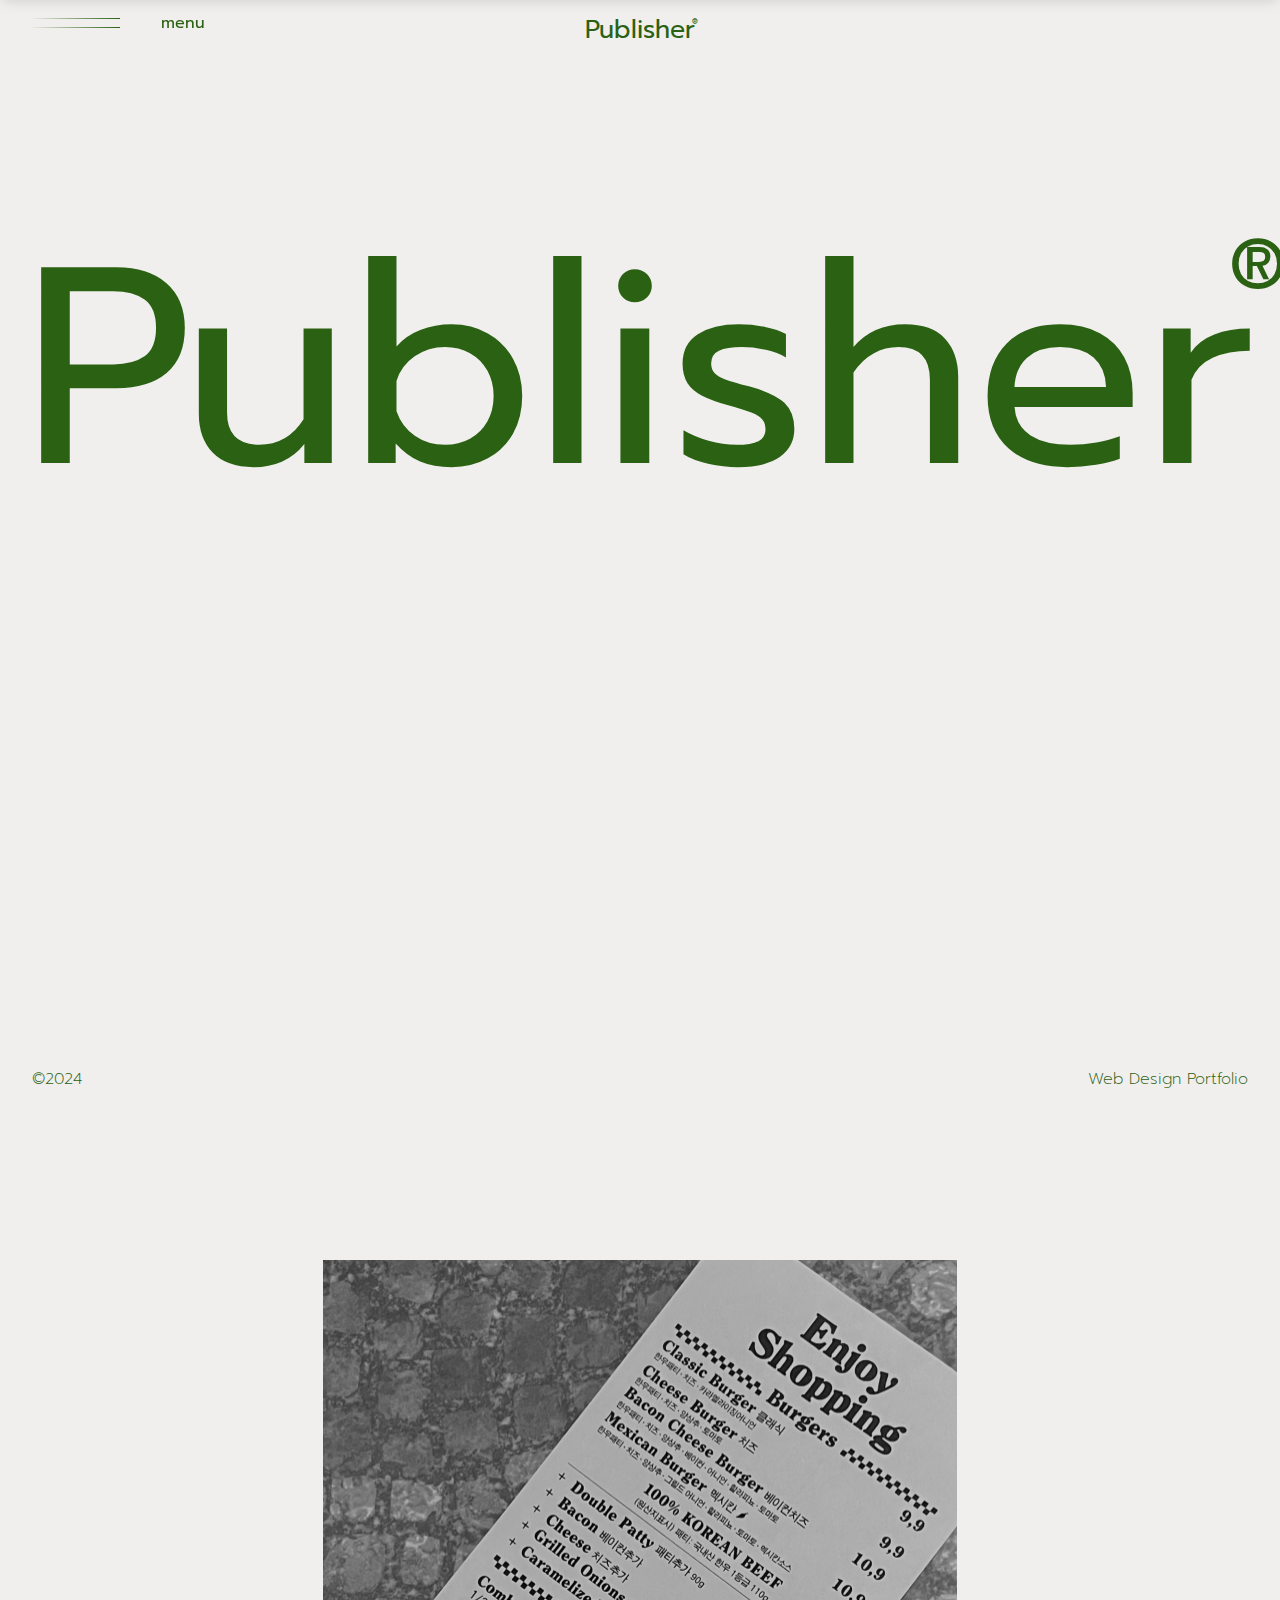
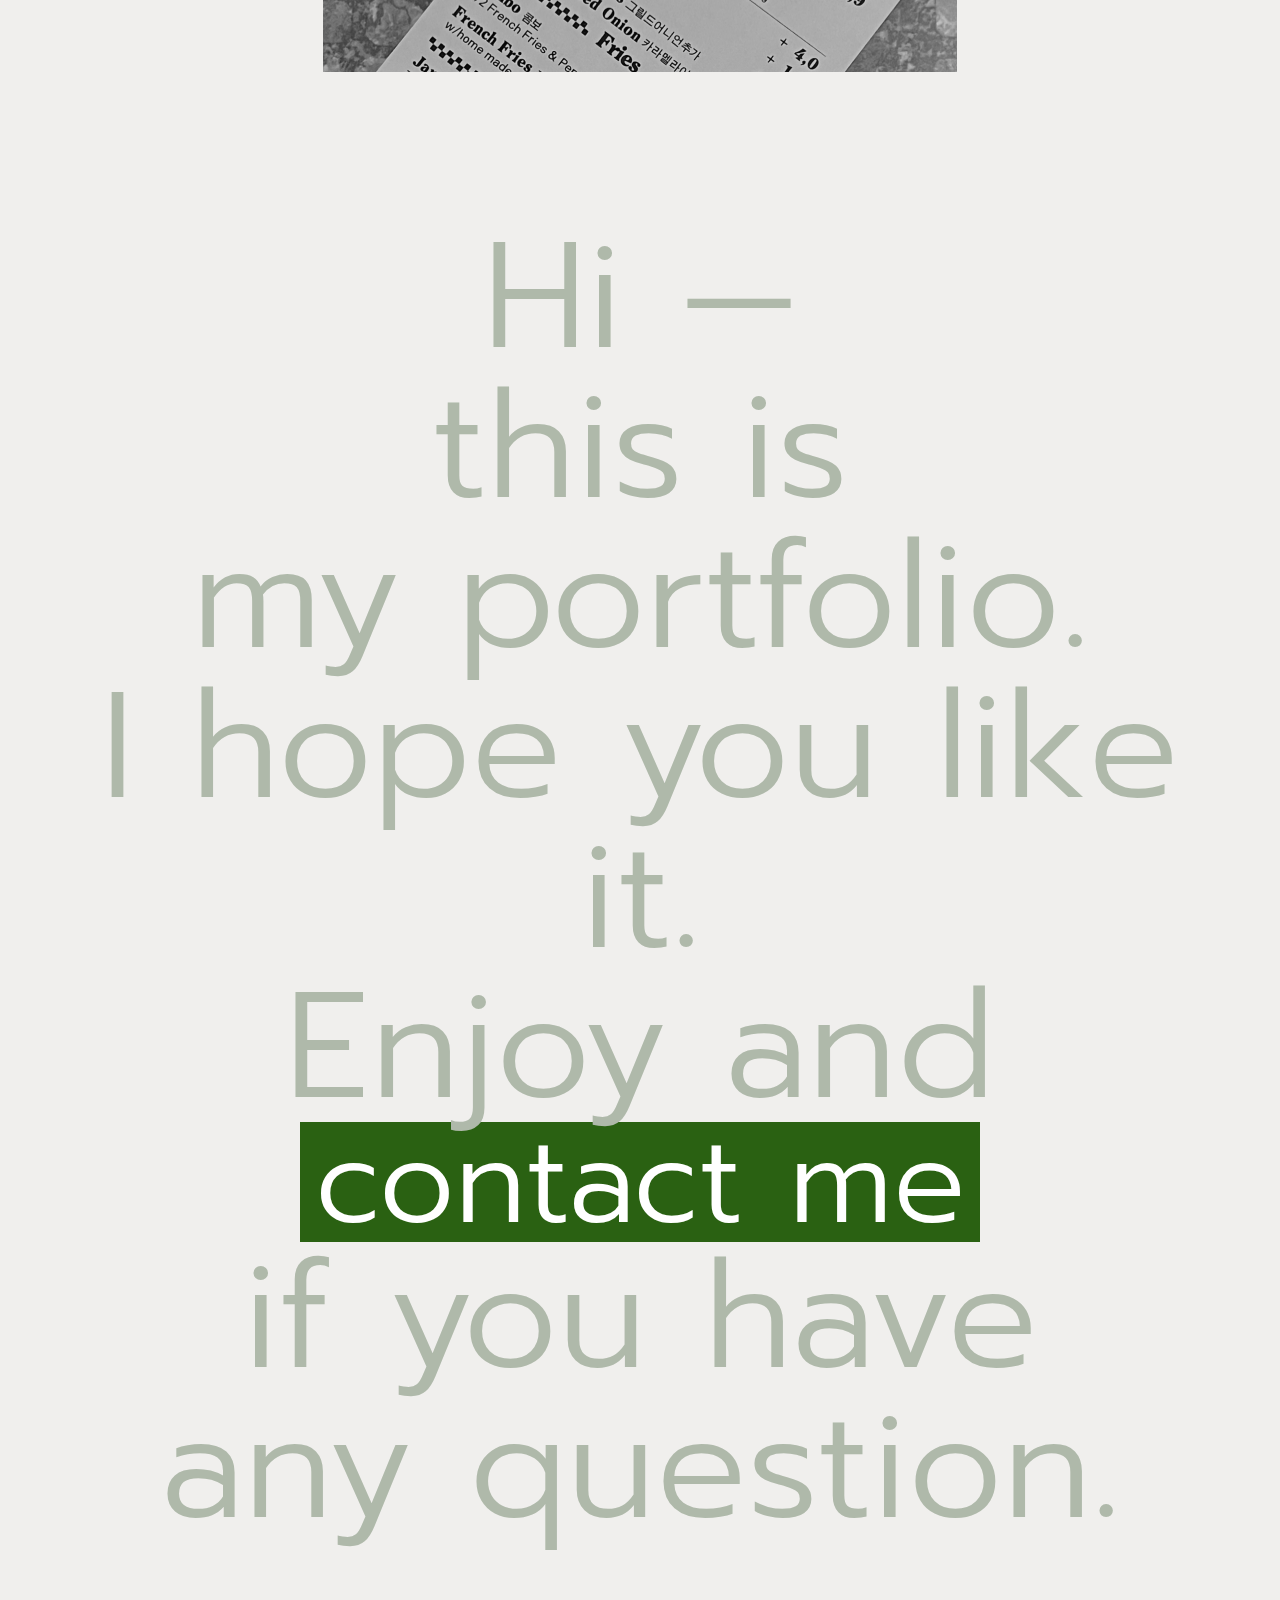
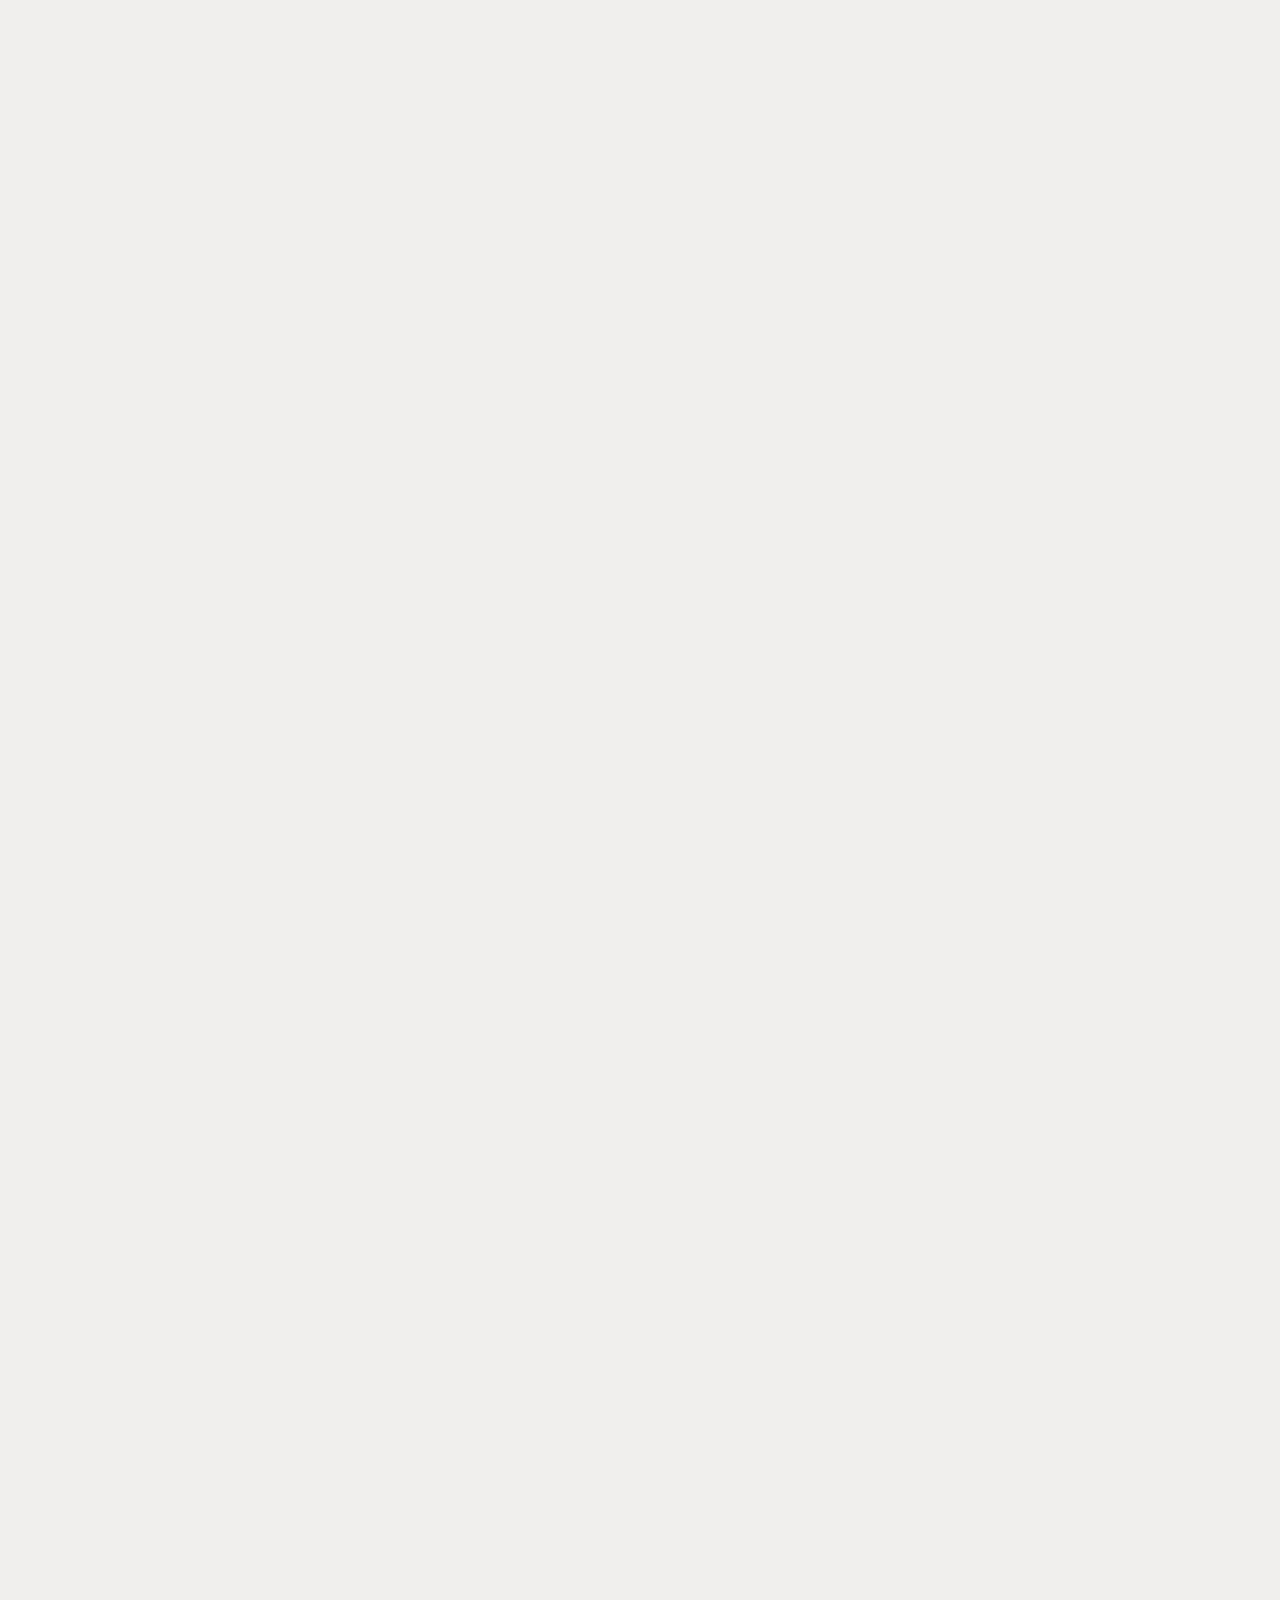
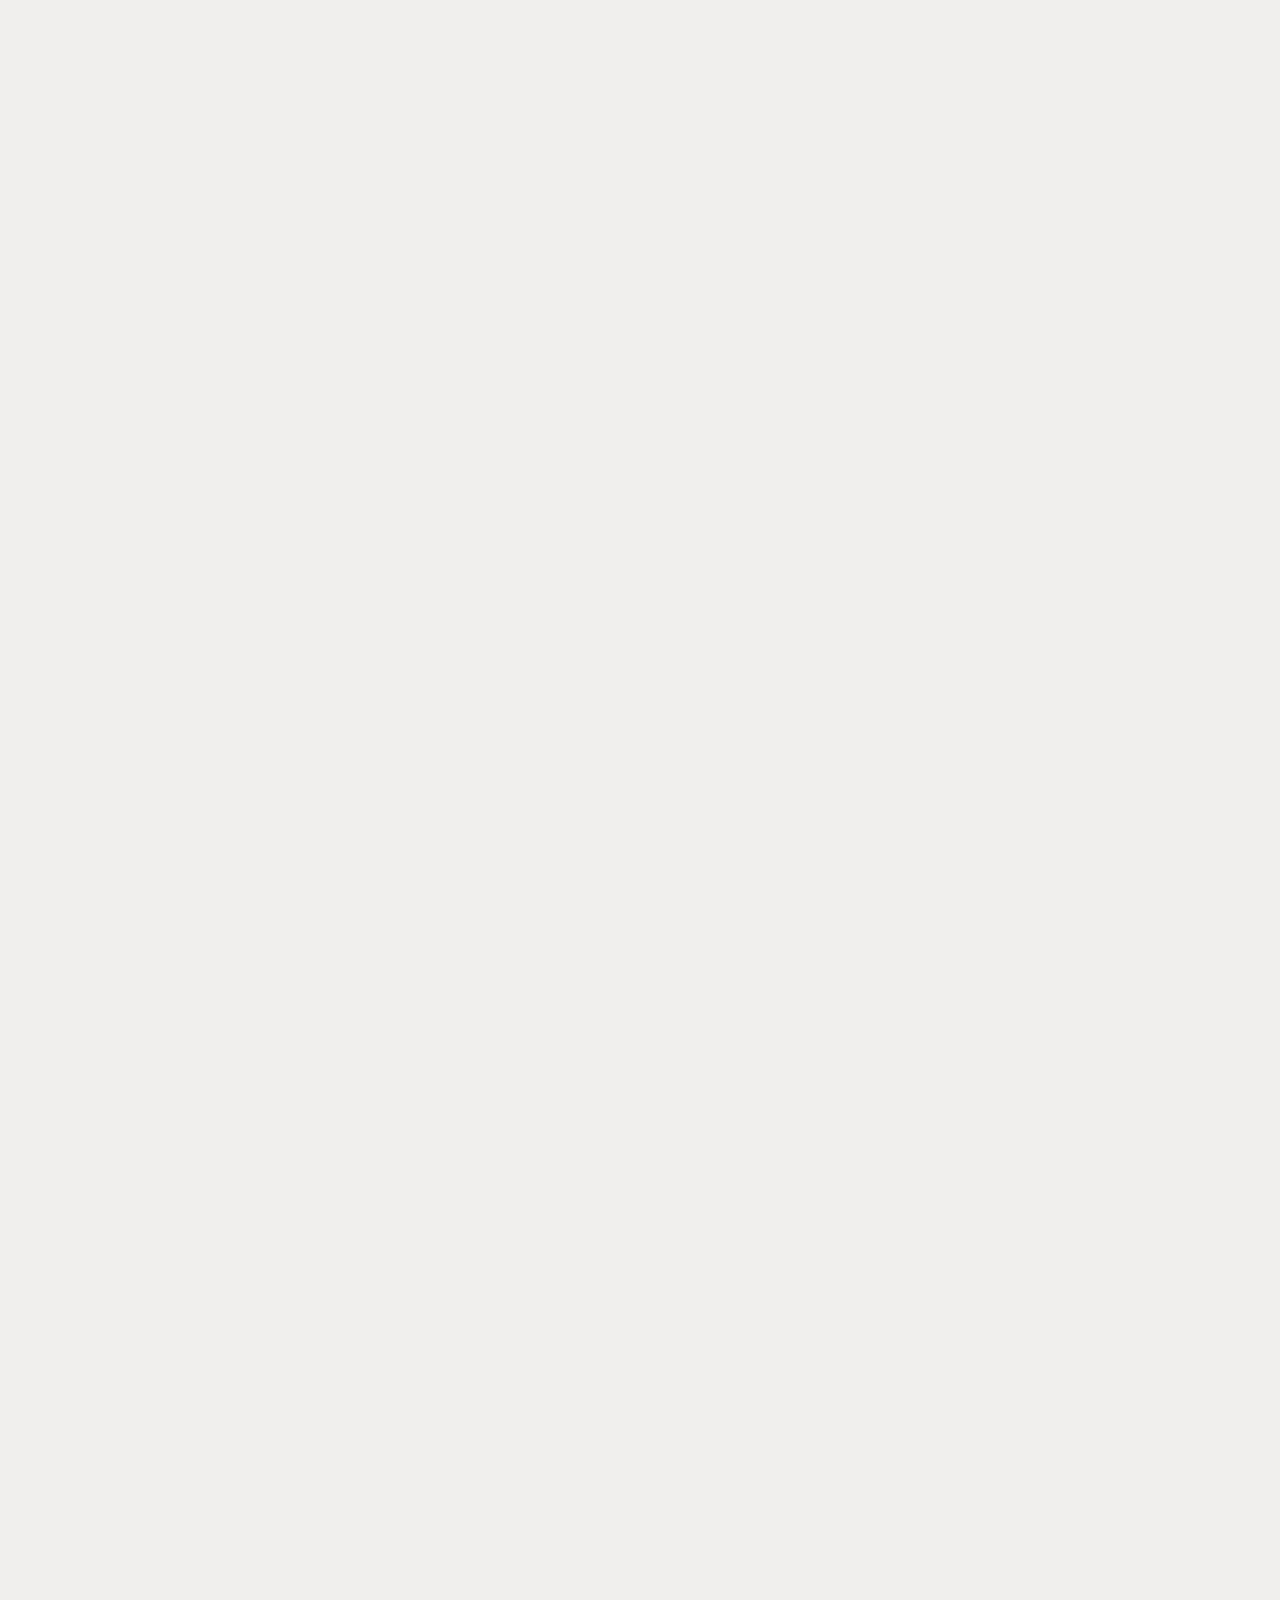
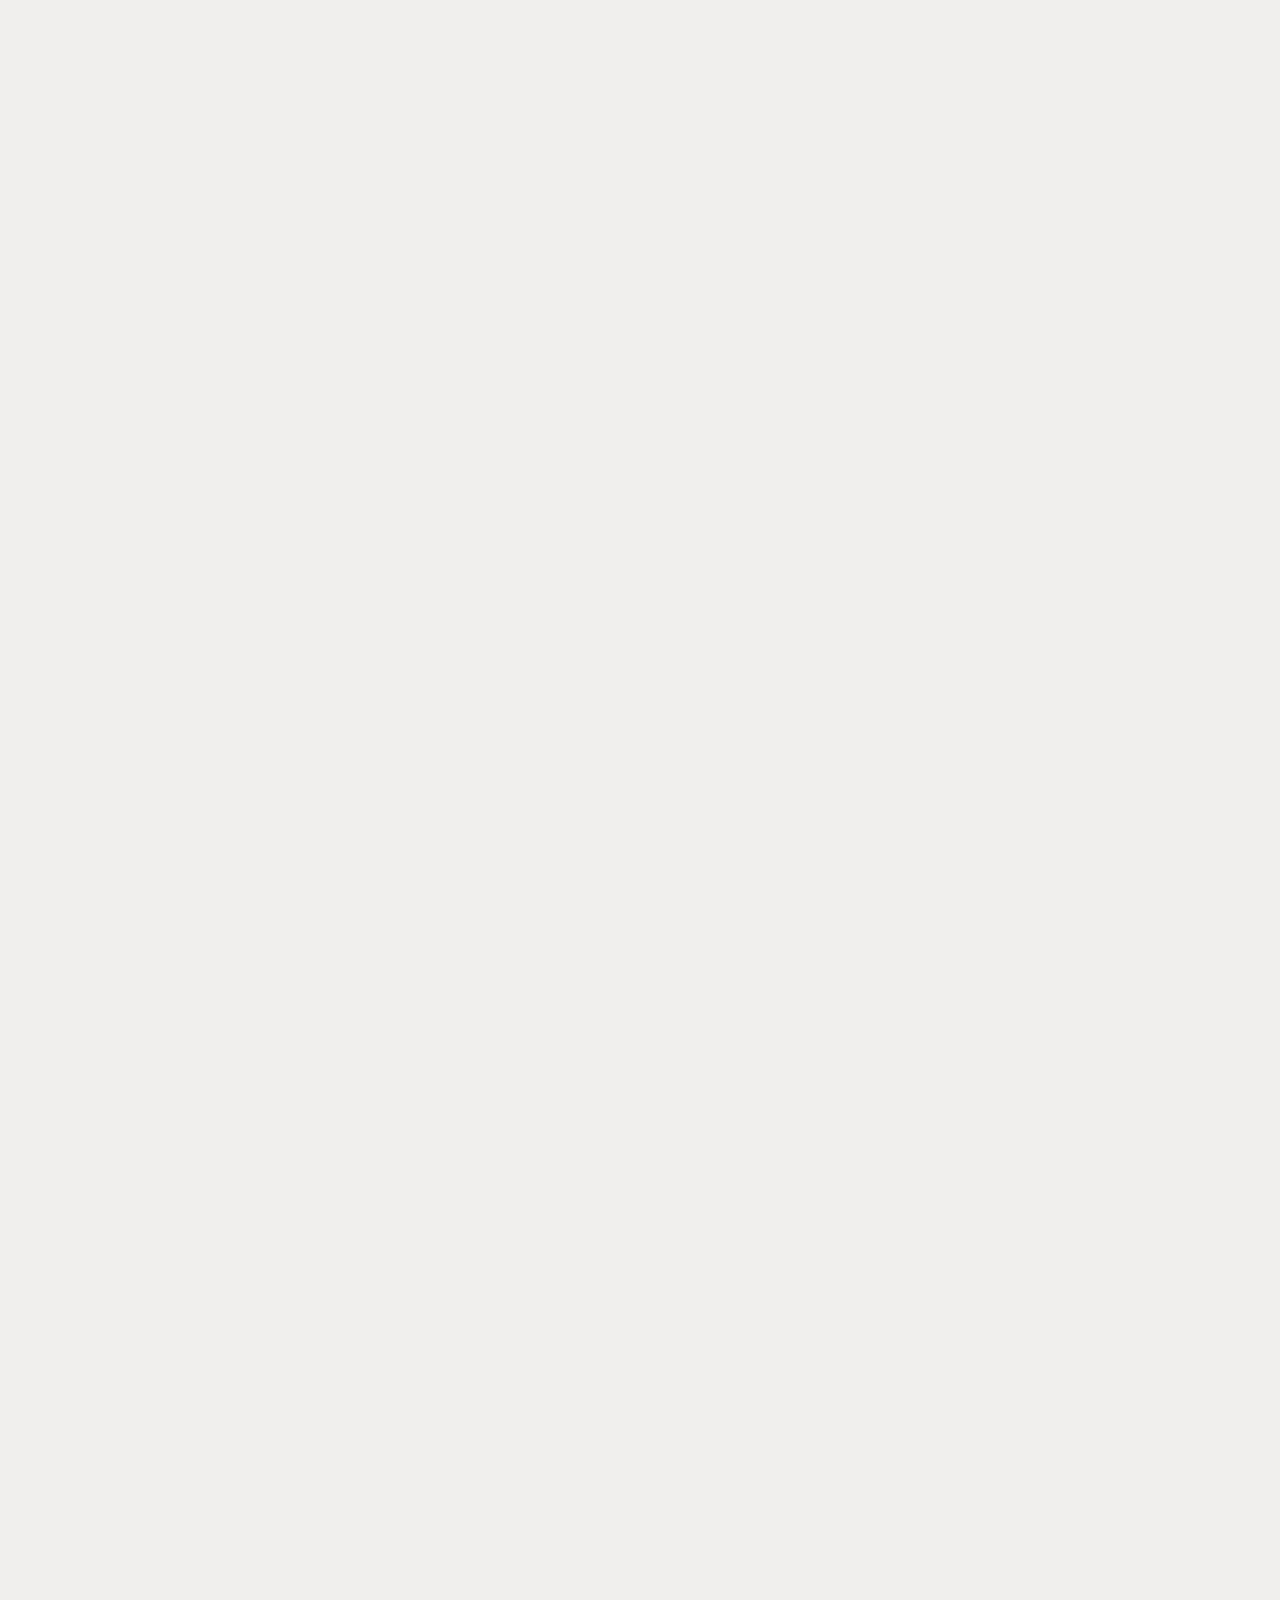
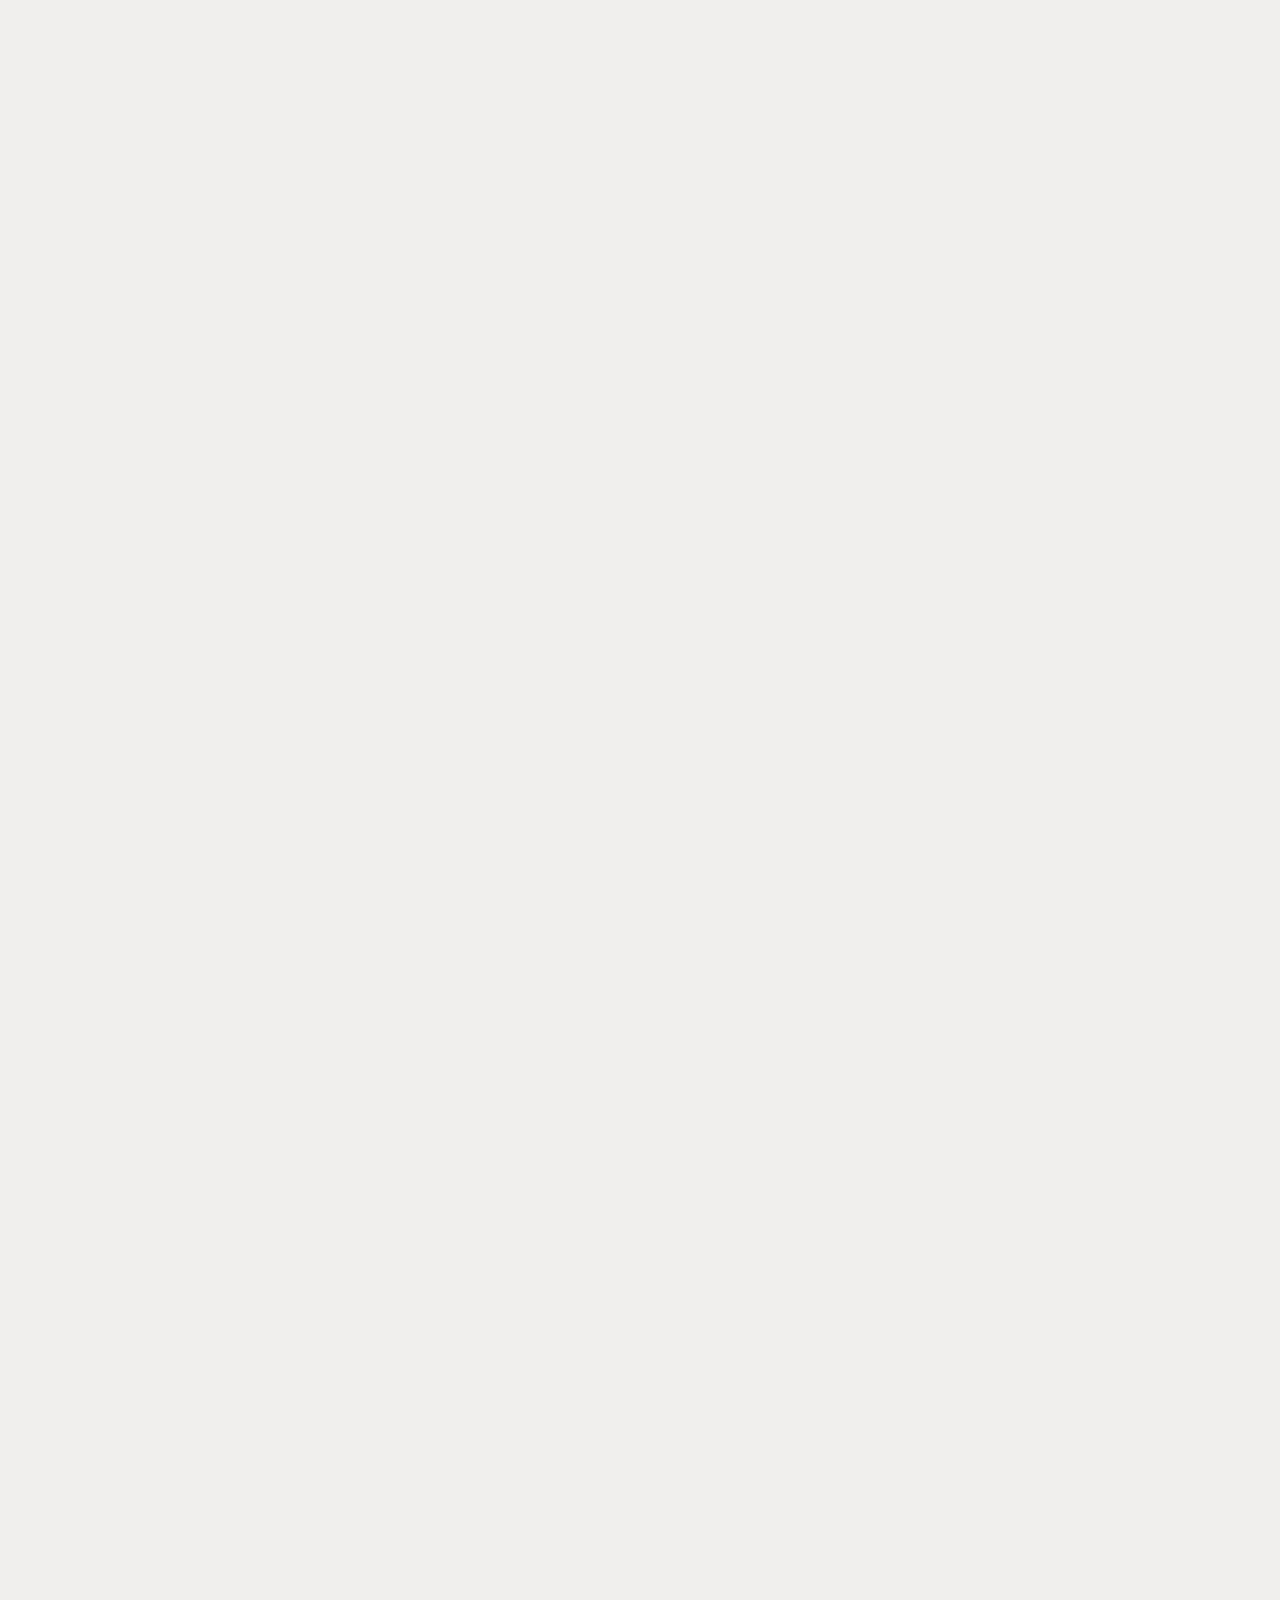
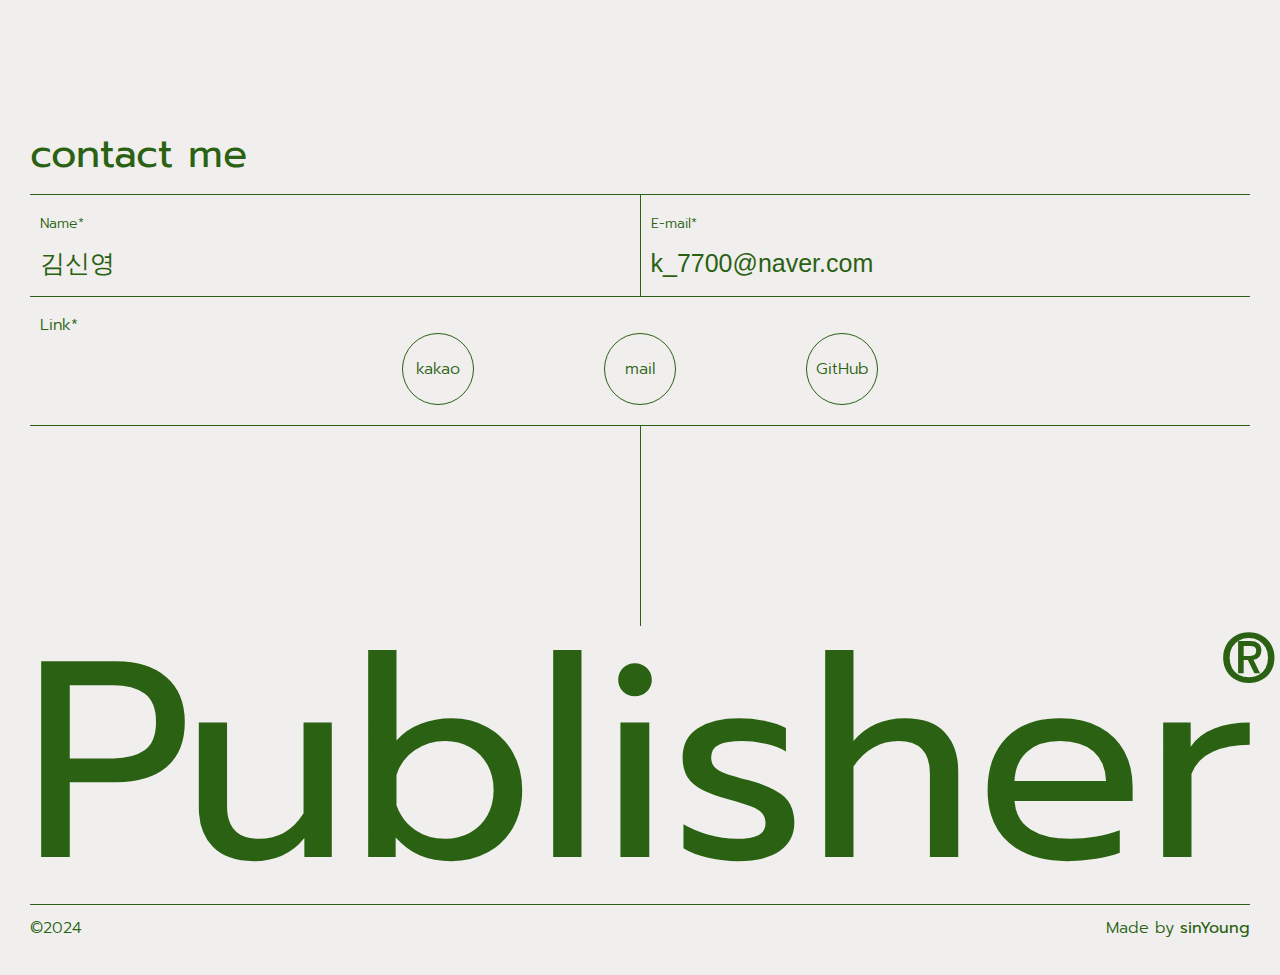
<file: index.html>
<!DOCTYPE html>
<html lang="ko">

<head>
  <meta charset="UTF-8" />
  <meta name="viewport" content="width=device-width, initial-scale=1.0" />
  <title>sinyoung-portfolio</title>
  <!-- viewport -->
  <meta name="viewport"
    content="width=device-width, initial-scale=1.0,minimum-scale=1.0, maximum-scale=1.0, user-scalable=no" />
  <!-- favicon -->
  <link rel="shortcut icon" href="./assets/images/favicon_1.png" type="image/x-icon" />

  <!-- og -->
  <meta property="og:title" content="portfolio" />
  <meta property="og:description" content="sinYoung" />
  <meta property="og:image" content="https://ksyoung00.github.io/portfolio/main.png" />
  <meta property="og:url" content="https://ksyoung00.github.io/portfolio/index.html" />

  <!-- reset -->
  <link rel="stylesheet" href="./assets/styles/reset.css" />

  <!-- fonts -->
  <link rel="stylesheet" href="./assets/styles/fonts.css" />
  <link rel="stylesheet" href="./assets/styles/pretendardvariable.css" />

  <!-- common -->
  <link rel="stylesheet" href="./assets/styles/common.css" />

  <!-- style css -->
  <link rel="stylesheet" href="./header.css" />
  <link rel="stylesheet" href="./footer.css" />
  <link rel="stylesheet" href="./portfolio.css" />

  <!-- js -->
  <script defer src="./js/portfolio.js"></script>
  <script defer src="./js/header.js"></script>
</head>

<body>
  <header id="home">
    <ul class="header-wrapper">
      <li>
        <a href="#" id="open-btn" class="menu-btn-1">
          <div class="menu-bar">
            <span></span>
            <span></span>
          </div>
          <div>menu</div>
        </a>

        <div class="global-menu">
          <nav>
            <a href="#home">Home</a>
            <a href="#team">Team Project</a>
            <a href="#other">Other Project</a>
            <a href="#stack">Stack</a>
            <a href="#contact">Contact me</a>
          </nav>
          <a href="#" id="close-btn" class="menu-btn">close</a>
        </div>
      </li>

      <li>
        <h1><a href="./index.html">Publisher<span>®</span></a></h1>
      </li>
    </ul>

    <h1>Publisher<span>®</span></h1>

    <div class="header-bottom">
      <span>©2024</span>
      <span>Web Design Portfolio</span>
    </div>
    <div class="header-line"></div>
    <div class="header-bottom-line"></div>
  </header>

  <main>
    <article class="main-container">
      <img src="./assets/images/main.png" alt="메인" />
      <div class="main-text-wrapper">
        <div class="main-text-box">
          <div class="main-text">Hi —</div>
          <div class="main-text-color"></div>
        </div>
        <div class="main-text-box">
          <div class="main-text">this is</div>
          <div class="main-text-color"></div>
        </div>
        <div class="main-text-box">
          <div class="main-text">my portfolio.</div>
          <div class="main-text-color"></div>
        </div>
        <div class="main-text-box">
          <div class="main-text">I hope you like it.</div>
          <div class="main-text-color"></div>
        </div>
        <div class="main-text-box">
          <div class="main-text">Enjoy and</div>
          <div class="main-text-color"></div>
        </div>
        <a href="#contact" class="grid">contact me</a>
        <div class="main-text-box">
          <div class="main-text">if you have</div>
          <div class="main-text-color"></div>
        </div>
        <div class="main-text-box">
          <div class="main-text">any question.</div>
          <div class="main-text-color"></div>
        </div>
      </div>
    </article>

    <section id="team" class="team-project-container">
      <article class="project-box">
        <a href="./projectPage/portfolio_sub_team1.html"><img src="./assets/images/team_project.png" alt="팀프로젝트1" /></a>
        <div class="project-title">
          <h2>Team project</h2>
          <ul class="project-text-box">
            <li>Project Name</li>
            <li>NuTTi</li>
            <li>Tag</li>
            <li>#React #Frontend/Backend #UI디자인</li>
          </ul>
        </div>

        <ul>
          <li>Publisher</li>
          <li>React Team Project</li>
          <li>Contact</li>
        </ul>
      </article>
    </section>

    <section id="other" class="other-project-container">
      <span class="project-line"></span>
      <h2>
        <div>Other</div>
        <div>projects</div>
      </h2>
      <ul>
        <li class="other-box1">
          <a href="./projectPage/portfolio_sub_team2.html">
            <img src="./assets/images/project_1.png" alt="팀프로젝트2" />
          </a>
          <div class="box-text">
            <h3>mangrove</h3>
            <p>
              Team Project
              <span># HTML</span>
              <span># CSS</span>
              <span># JavaScript</span>
              <span># 반응형 웹 </span>
            </p>
          </div>
        </li>
        <li>
          <div class="other-box2">
            <a href="./projectPage/portfolio_sub_project1.html"><img src="./assets/images/project_2.png"
                alt="개인프로젝트1" /></a>
            <div>
              <h3>Project name</h3>
              <p>
                Project Description<br />
                Comprehensive construction<br />services
              </p>
            </div>
          </div>
        </li>
        <li class="other-box3">
          <a href="./projectPage/portfolio_sub_project2.html"><img src="./assets/images/project_3.png"
              alt="개인프로젝트2" /></a>
          <!-- <h3>mangrove</h3> -->
          <p>
            We perform the functions of<br />
            a general contractor
          </p>
        </li>
      </ul>
    </section>

    <section id="stack" class="stack-container">
      <article>
        <h2>Stack</h2>
        <p>
          <span>We will help you implement a project of</span><span>any complexity</span>
        </p>
      </article>

      <ul class="stack-list">
        <li class="stack-top-line"></li>
        <li>
          <div>
            <h3>HTML5 & CSS3</h3>
            <strong>Hyper Text Markup Language & Cascading Style Sheets</strong>
          </div>
          <div class="stack-line"></div>
          <div class="bottom-line"></div>
          <ul class="stack-text-box">
            <li>* 웹 사이트 구축 및 디자인</li>
            <li>* 미디어 쿼리를 이용한 반응형 웹 제작</li>
            <li>* flex, grid, position을 사용한 웹디자인 / 레이아웃 제작</li>
            <li>* 애니메이션animation 효과 적용</li>
          </ul>
        </li>
        <li>
          <div>
            <h3>JavaScript(ES6+) & jQuery</h3>
          </div>
          <div class="stack-line"></div>
          <div class="bottom-line"></div>
          <ul class="stack-text-box">
            <li>* ES6+ 문법 사용 및 기본 문법 이해</li>
            <li>* scroll, mouse 이벤트 제어</li>
            <li>* open API 사용</li>
            <li>* jQuery 내용 추가</li>
          </ul>
        </li>
        <li>
          <div>
            <h3>React</h3>
            <strong>Frontend & Backdend <span>Node.js</span></strong>
          </div>
          <div class="stack-line"></div>
          <div class="bottom-line"></div>
          <ul class="stack-text-box">
            <li>* 다양한 Frontend 라이브러리 사용</li>
            <li>* MongoDB를 사용한 Backend 작업</li>
            <li>* 여러가지 Hook 사용</li>
            <li>* Node.js 사용</li>
          </ul>
        </li>
        <li>
          <div>
            <h3>deploy</h3>
            <strong>GitHub Pages & cloudtype</strong>
          </div>
          <div class="stack-line"></div>
          <div class="bottom-line"></div>
          <ul class="stack-text-box">
            <li>* GitHub Pages / cloudtype를 이용한 배포</li>
          </ul>
        </li>
        <li>
          <div>
            <h3>Tool</h3>
            <strong>Photoshop & Illustrator & Figma
              <span>Git / GitHub</span></strong>
          </div>
          <div class="stack-line"></div>
          <div class="bottom-line"></div>
          <ul class="stack-text-box">
            <li>* 이미지 편집 / UI디자인</li>
            <li>* 프로토타입 제작</li>
            <li>* Git Bash 사용</li>
            <li>* 작업물 공유 및 협업</li>
            <li>* GitHub organization을 이용한 프로젝트 진행</li>
          </ul>
        </li>
        <li class="stack-bottom-line"></li>
      </ul>
    </section>
  </main>

  <footer id="contact">
    <div class="contact-wrapper">
      <h3>contact me</h3>
      <ul class="contact-list">
        <li>
          <div class="contact-name-box">
            <span>Name*</span>
            <p>김신영</p>
          </div>
          <div class="contact-mail-box">
            <span>E-mail*</span>
            <p>k_7700@naver.com</p>
          </div>
        </li>
        <li>
          <span>Link*</span>
          <div class="contact-link-list">
            <a href="./assets/images/KakaoTalk_qr.png" target="_blank">kakao</a>
            <a href="#">mail</a>
            <a href="#">GitHub</a>
          </div>
        </li>
      </ul>
    </div>

    <div class="footer-bottom">
      <div class="footer-bottom-line"></div>
      <h1>Publisher<span>®</span></h1>
      <ul class="footer-end">
        <li>©2024</li>
        <li>Made by <em>sinYoung</em></li>
      </ul>
    </div>
  </footer>
</body>

</html>
</file>
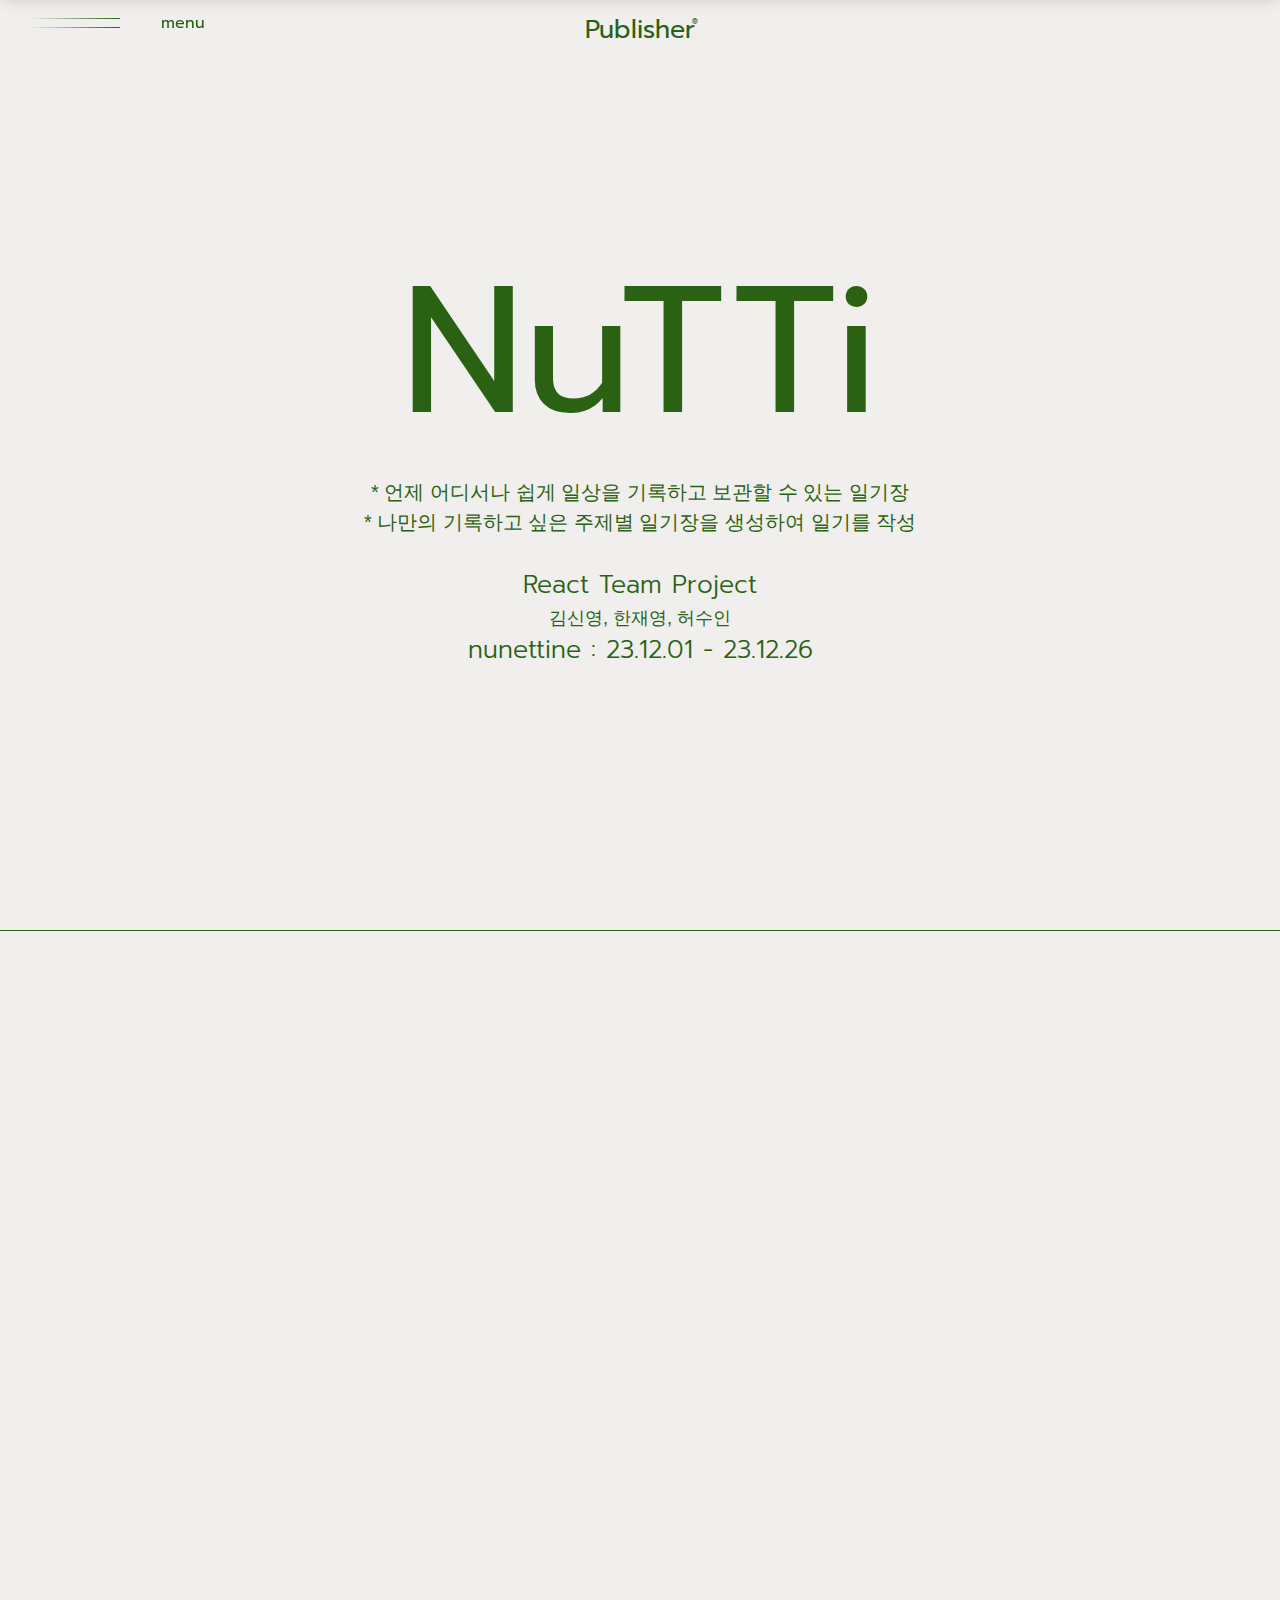
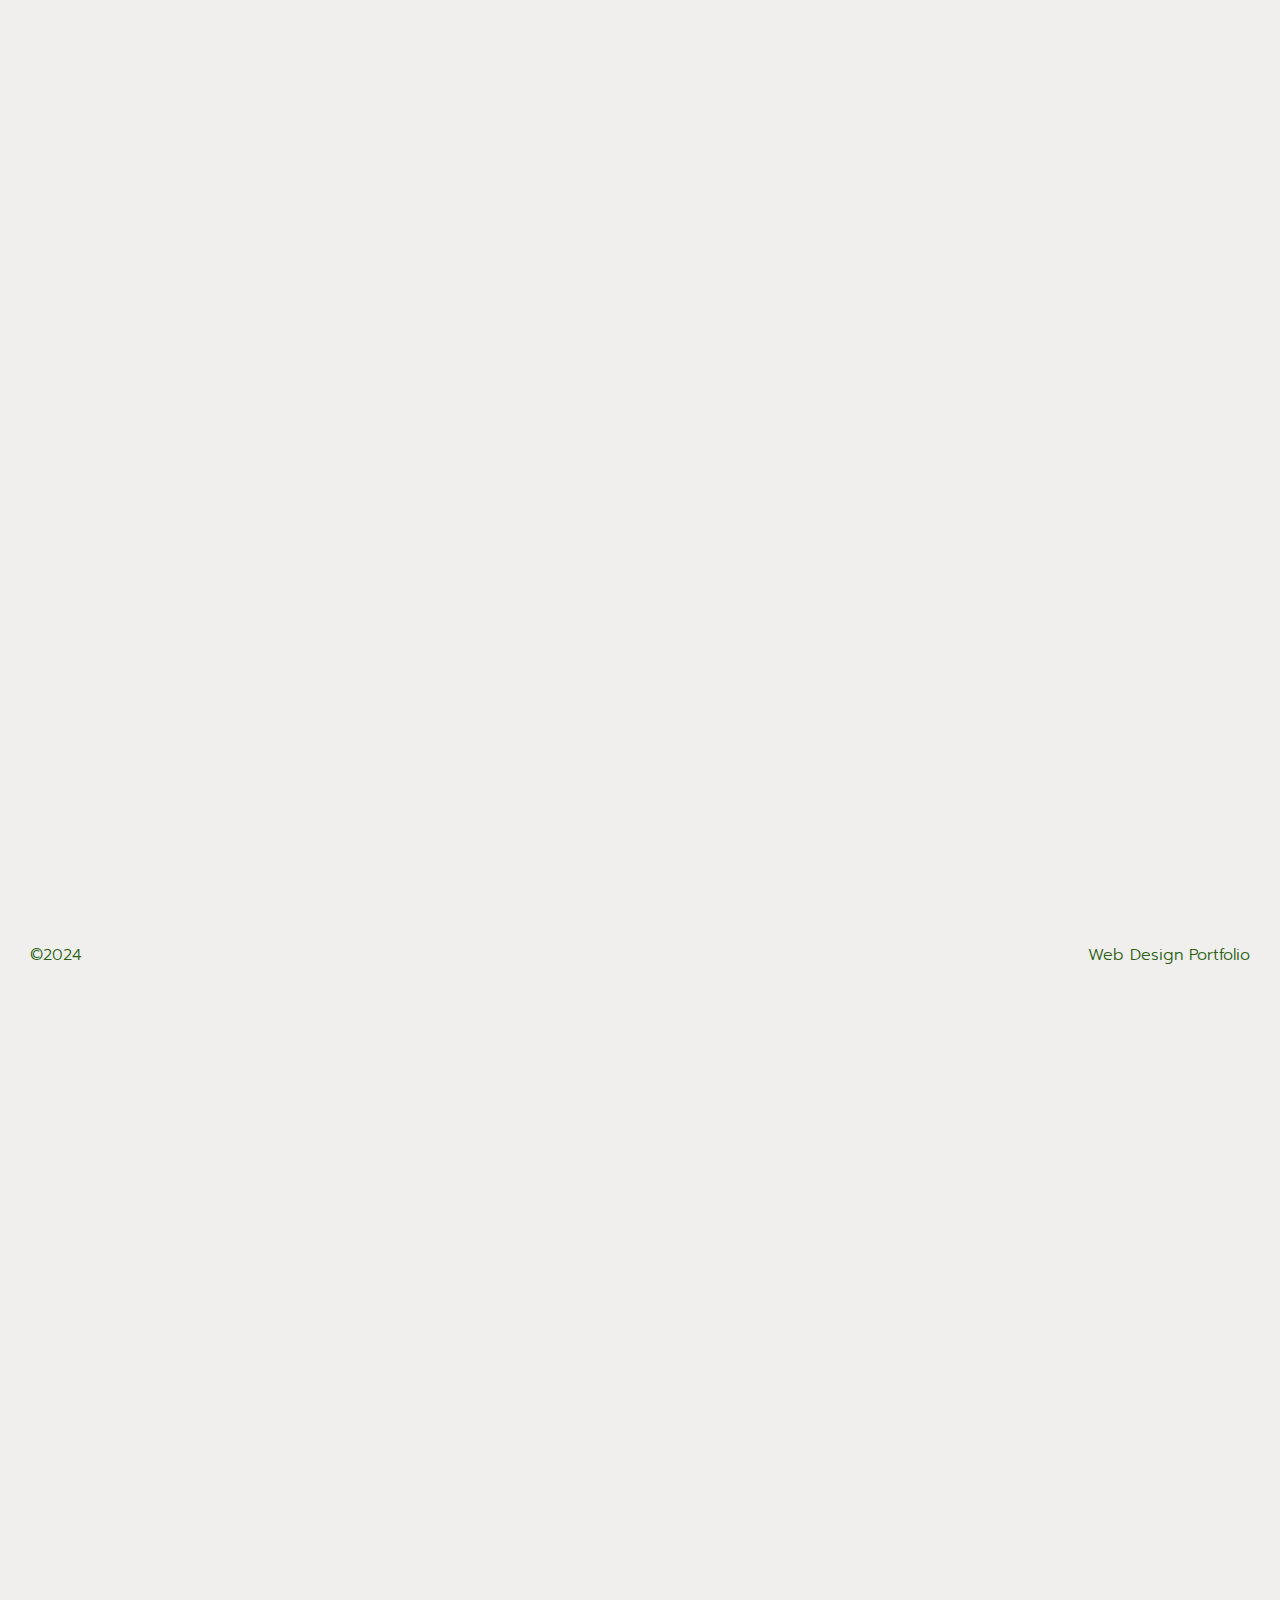
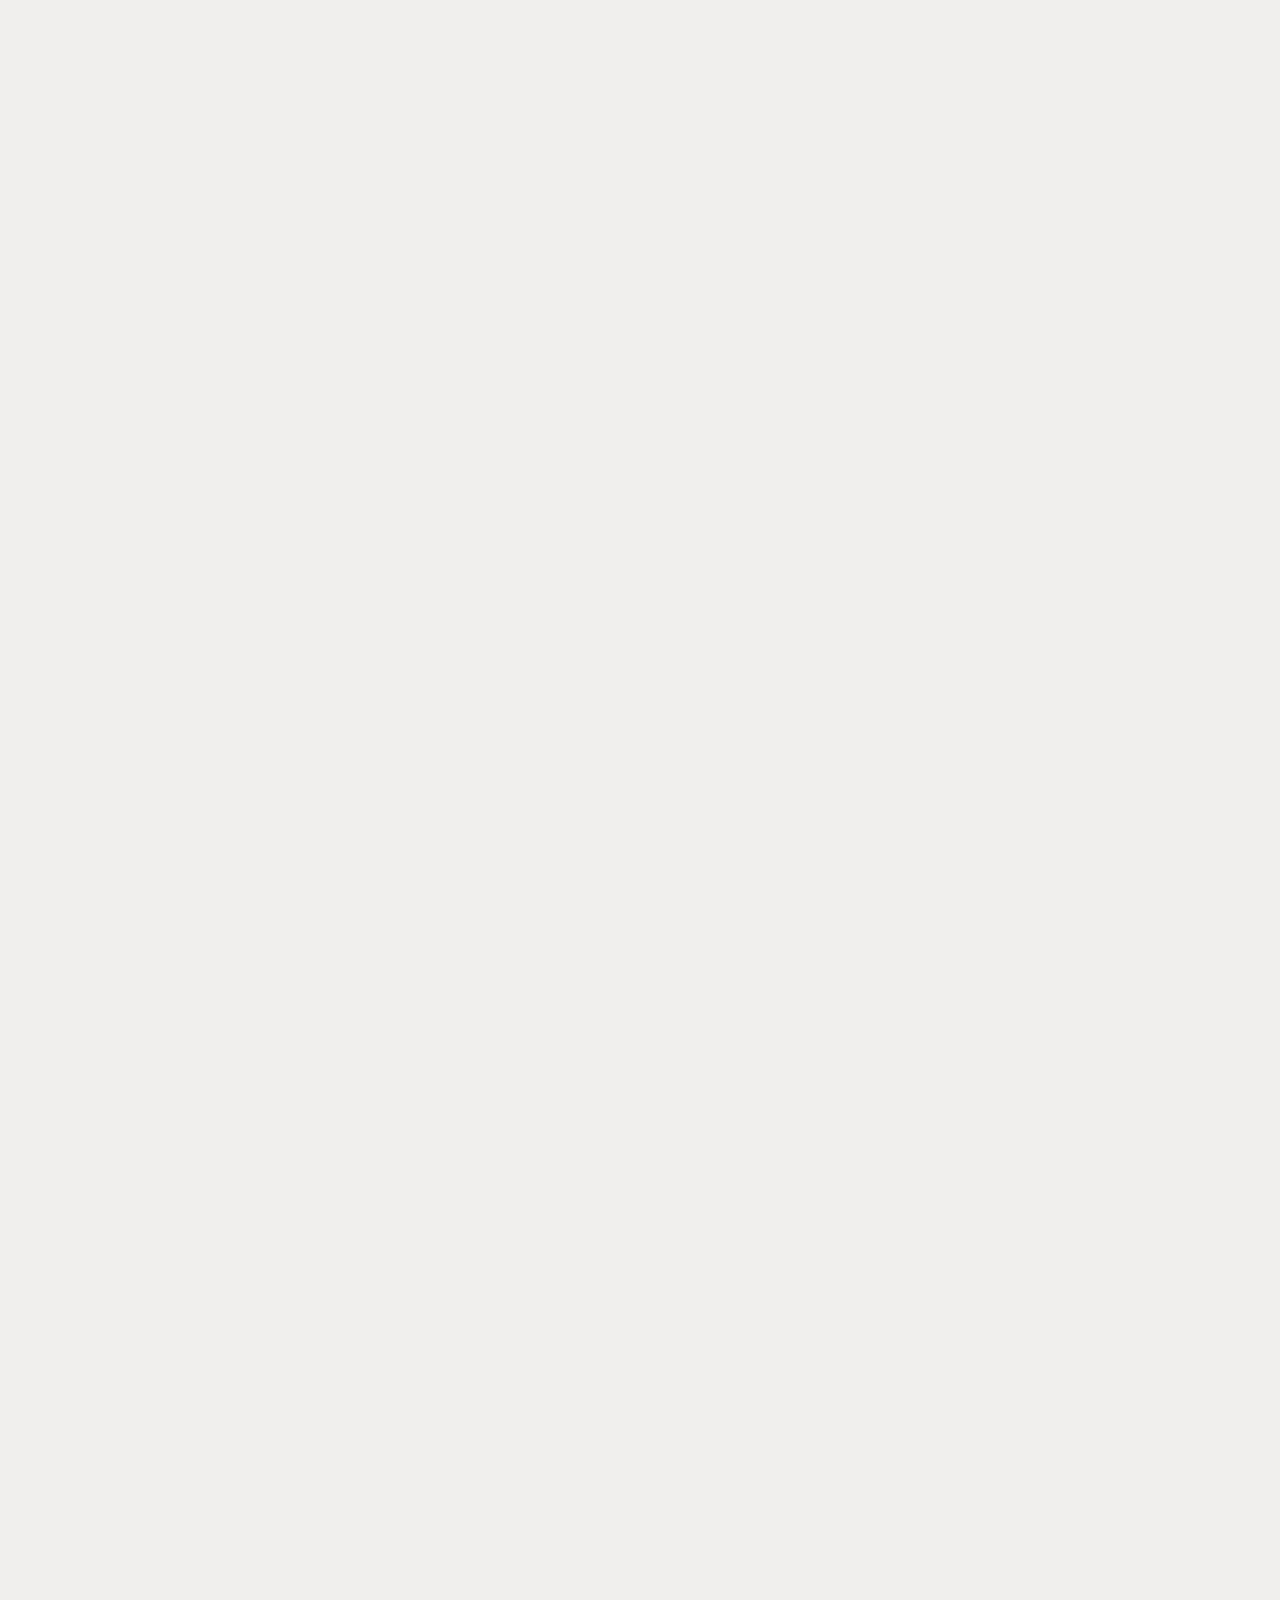
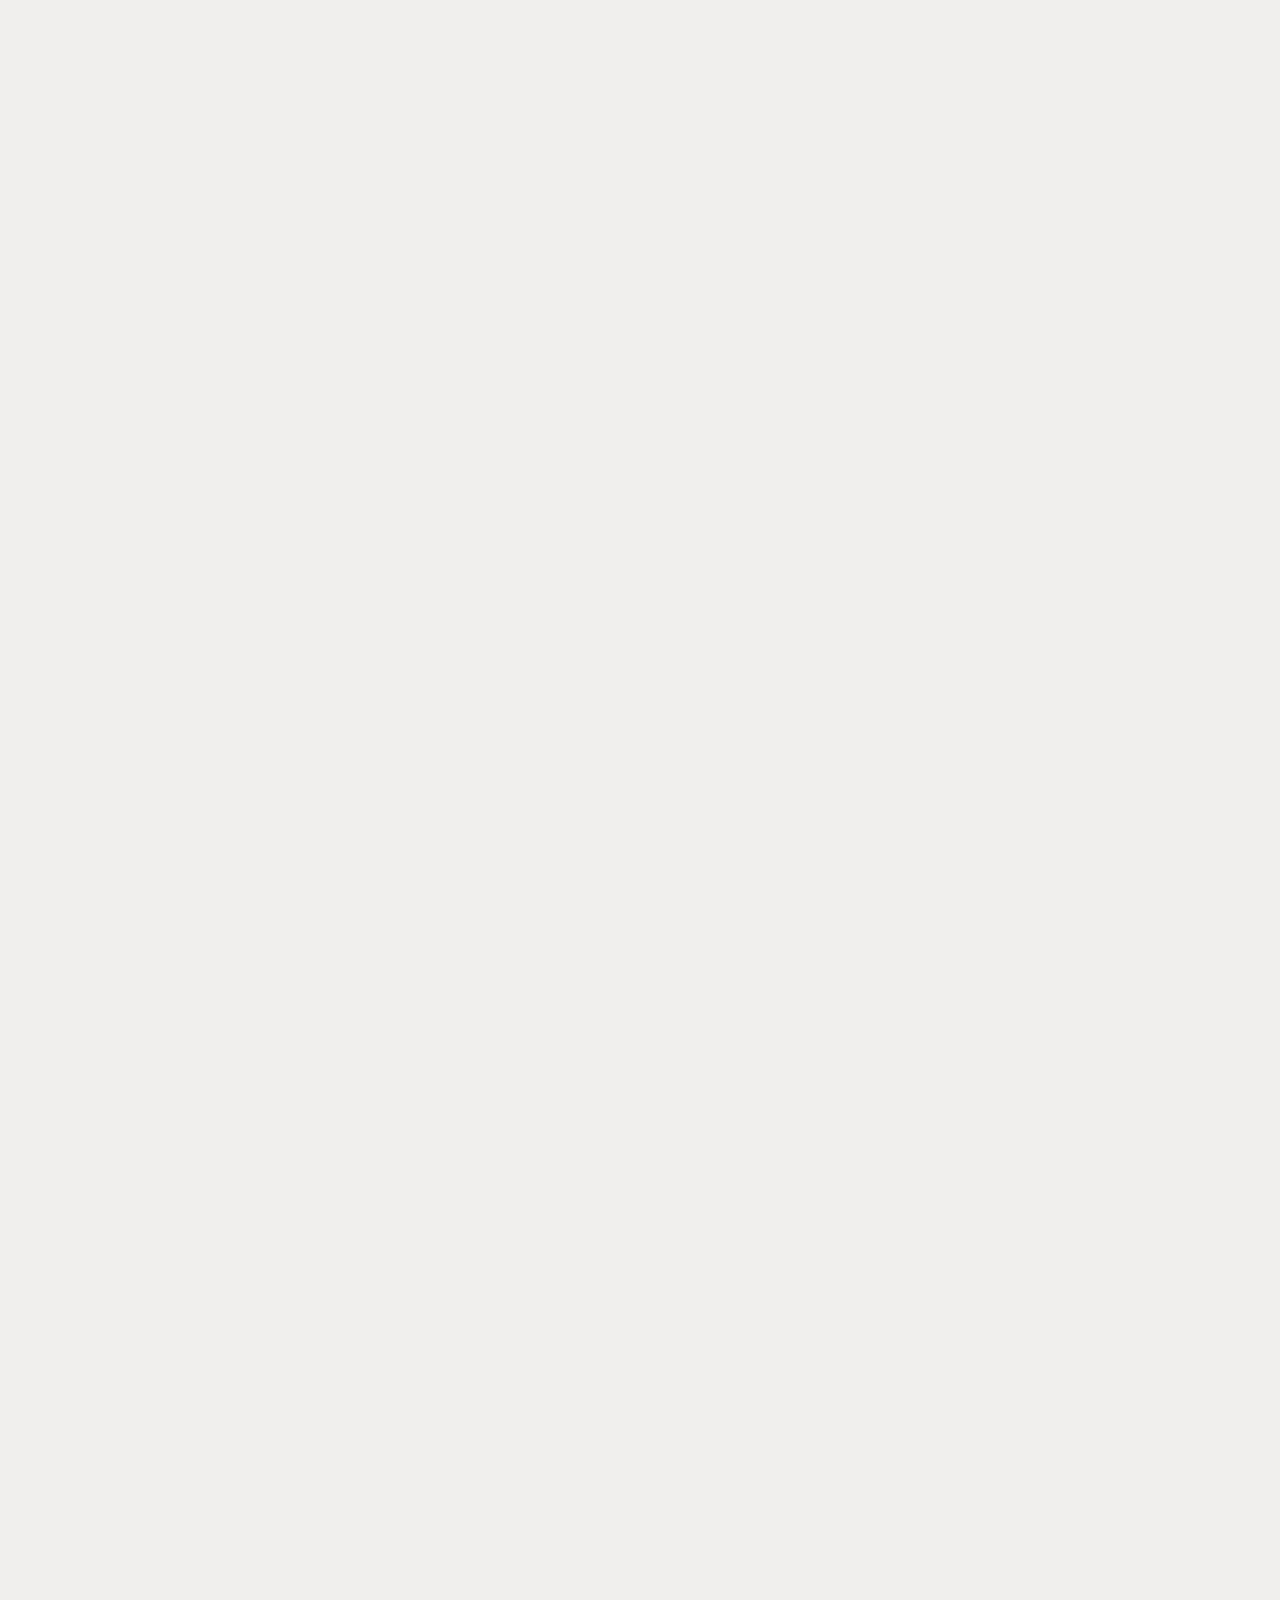
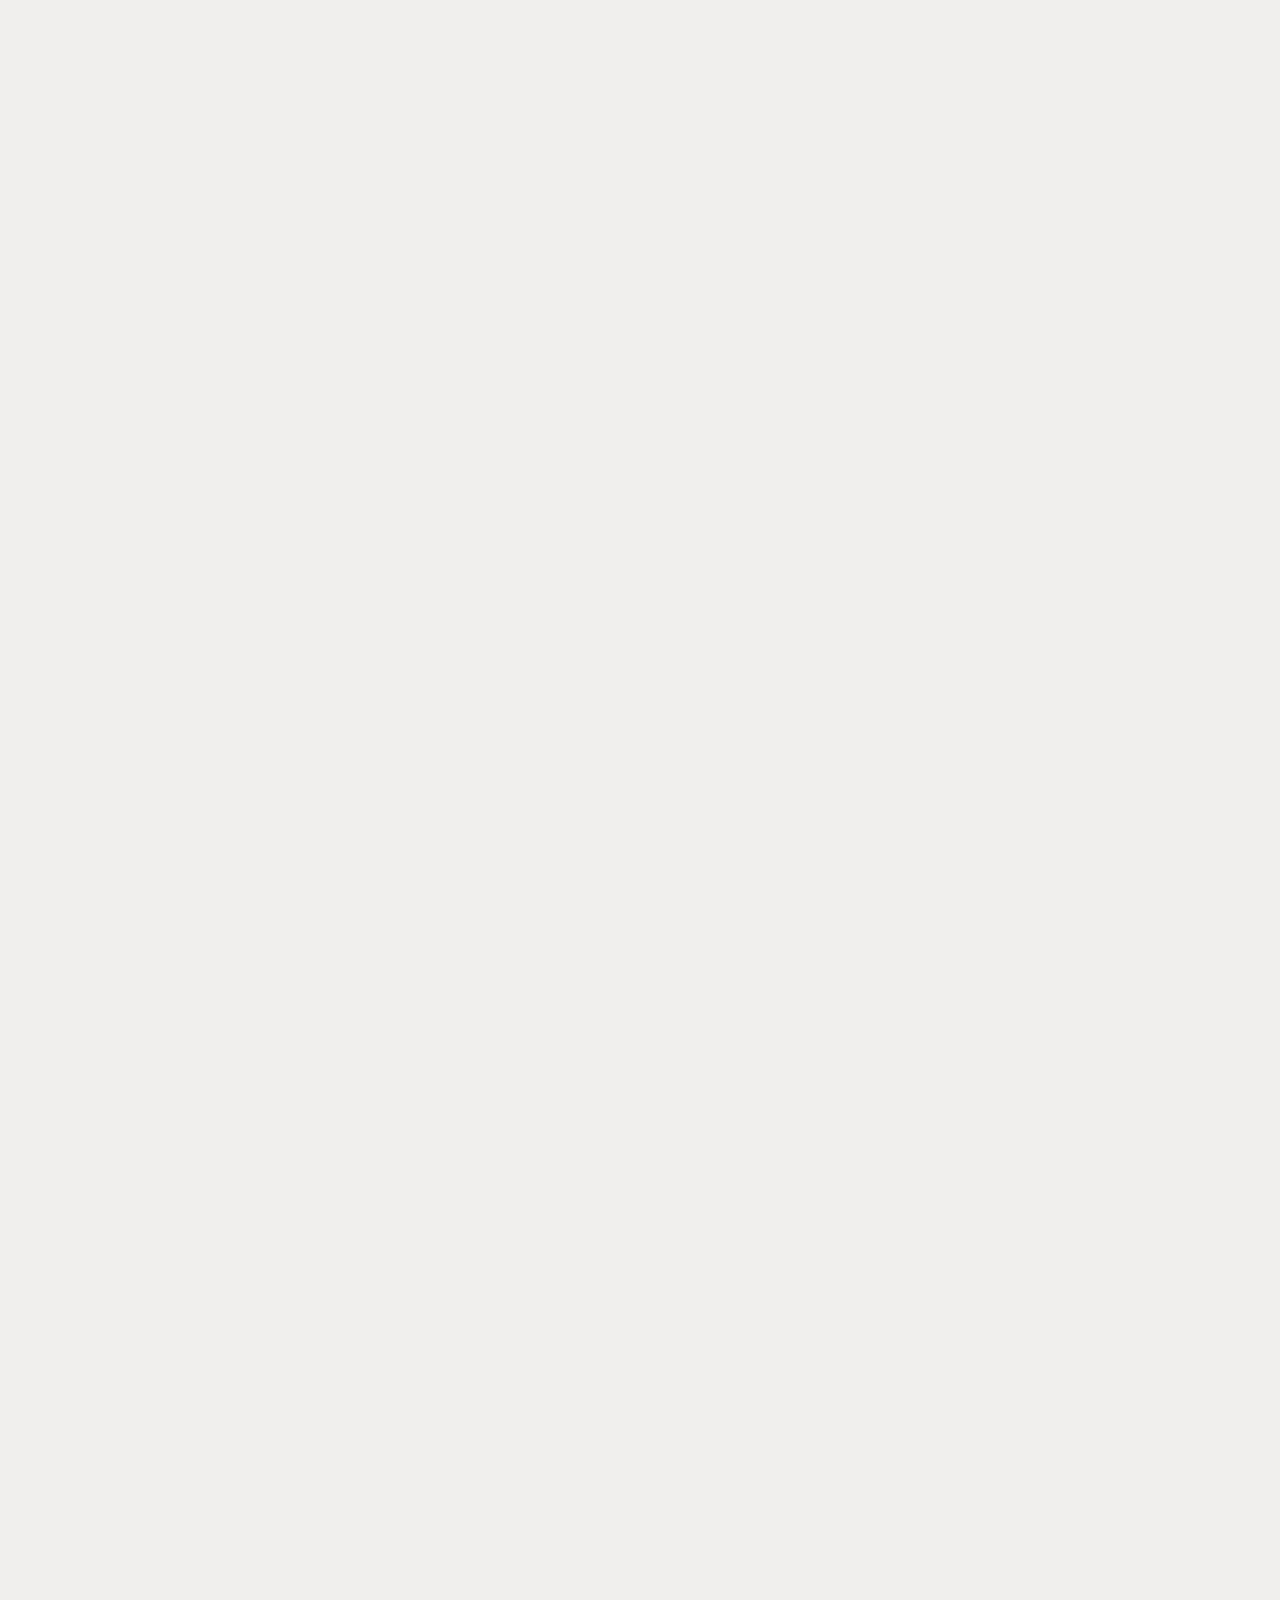
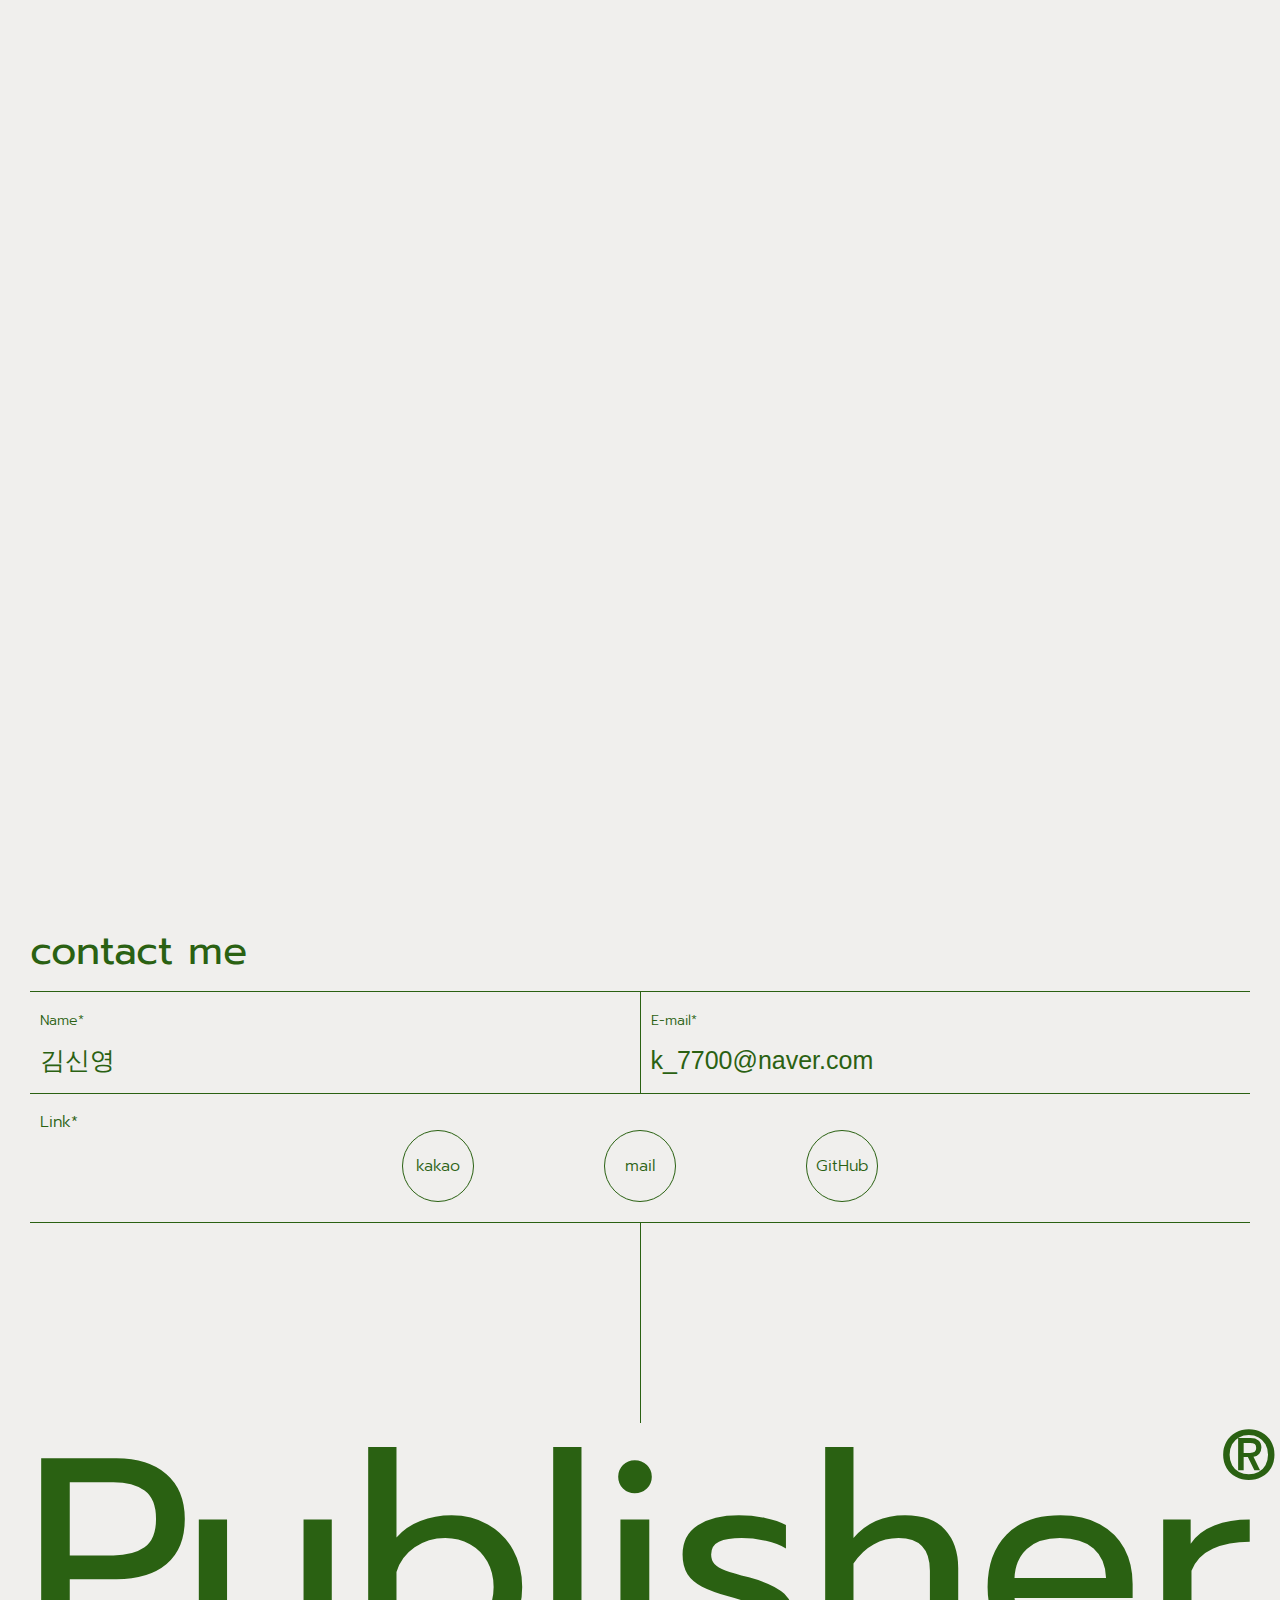
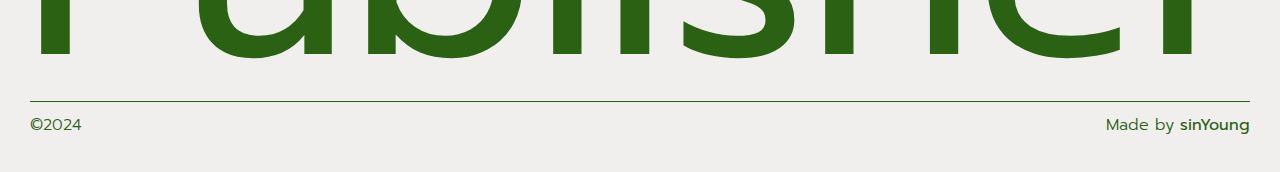
<file: projectPage/portfolio_sub_team1.html>
<!DOCTYPE html>
<html lang="ko">

<head>
  <meta charset="UTF-8" />
  <meta name="viewport" content="width=device-width, initial-scale=1.0" />
  <title>team-project1</title>
  <!-- viewport -->
  <meta name="viewport"
    content="width=device-width, initial-scale=1.0,minimum-scale=1.0, maximum-scale=1.0, user-scalable=no" />
  <!-- favicon -->
  <link rel="shortcut icon" href="../assets/images/favicon_1.png" type="image/x-icon" />

  <!-- og -->
  <meta property="og:title" content="portfolio" />
  <meta property="og:description" content="sinYoung" />
  <meta property="og:image" content="https://ksyoung00.github.io/portfolio/main.png" />
  <meta property="og:url" content="https://ksyoung00.github.io/portfolio/portfolio_sub.html" />

  <!-- reset -->
  <link rel="stylesheet" href="../assets/styles/reset.css" />

  <!-- fonts -->
  <link rel="stylesheet" href="../assets/styles/fonts.css" />
  <link rel="stylesheet" href="../assets/styles/pretendardvariable.css" />

  <!-- common -->
  <link rel="stylesheet" href="../assets/styles/common.css" />

  <!-- style css -->
  <link rel="stylesheet" href="../header.css" />
  <link rel="stylesheet" href="../footer.css" />
  <link rel="stylesheet" href="./portfolio_sub.css" />

  <!-- js -->
  <script defer src="../js/portfolio_sub.js"></script>
  <script defer src="../js/header.js"></script>
</head>

<body>
  <header id="home">
    <ul class="header-wrapper">
      <li>
        <a href="#" id="open-btn" class="menu-btn-1">
          <div class="menu-bar">
            <span></span>
            <span></span>
          </div>
          <div>menu</div>
        </a>

        <div class="global-menu">
          <nav>
            <a href="#home">Home</a>
            <a href="#overview">Overview</a>
            <a href="#design">Design</a>
            <a href="#publishing">Publishing & Problems</a>
            <a href="#contact">Contact me</a>
          </nav>
          <a href="#" id="close-btn" class="menu-btn">close</a>
        </div>
      </li>

      <li>
        <h1><a href="../index.html">Publisher<span>®</span></a></h1>
      </li>
    </ul>

    <div class="header-text">
      <h1>NuTTi</h1>
      <ul>
        <li>* 언제 어디서나 쉽게 일상을 기록하고 보관할 수 있는 일기장</li>
        <li>* 나만의 기록하고 싶은 주제별 일기장을 생성하여 일기를 작성</li>
      </ul>
      <span>React Team Project</span>
      <span>김신영, 한재영, 허수인</span>
      <span>nunettine : 23.12.01 - 23.12.26</span>
    </div>

    <div class="header-line-bottom"></div>
  </header>

  <main>
    <section id="overview" class="overview">
      <div class="title">
        <h2>Overview</h2>
        <p>
          프로젝트 개요
        </p>
      </div>

      <ul class="overview-list">
        <li class="overview-goal">
          <h3 class="grid">목표</h3>
          <ul>
            <li>* react를 사용한 사용자 간의 원활한 연결 구현</li>
            <li>* 백앤드를 이용한 회원가입, 로그인 기능 완성</li>
            <li>* 친구들과 하루를 공유하며 소통할 수 있는 앱을 구현</li>
          </ul>
        </li>
        <li>
          <div class="overview-line"></div>
          <div class="overview-middle-line"></div>
        </li>
        <li class="overview-type">
          <h3 class="grid">사이트 유형</h3>
          <ul>
            <li>* 웹 애플리케이션 Web application</li>
          </ul>
        </li>
        <li class="overview-tool">
          <h3 class="grid">사용기술</h3>
          <ul>
            <li>* Frontend : React, React-Router-DOM</li>
            <li>* Backend : Node.js, Express, axios</li>
            <li>* 데이터 베이스 : MongoDB</li>
            <li>* 배포 : cloudtype</li>
          </ul>
        </li>
        <li class="overview-team">
          <h3 class="grid">페이지 작업</h3>
          <ul>
            <li>* 김신영 : 일러스트, 일기작성, 보기 페이지</li>
            <li>* 허수인 : 발표, 첫페이지, 로딩, 로그인 페이지</li>
            <li>* 한재영 : 리더, 일기장, 일기 목록 페이지</li>
          </ul>
        </li>
      </ul>

    </section>

    <div class="text-arrow">
      <span>©2024</span>
      <span>Web Design Portfolio</span>
    </div>

    <section id="design" class="design-container">
      <article class="style-guide">
        <div class="design-text">
          <h2>Style Guide</h2>
          <p>CSS 스타일 작업 전 스타일 가이드 작성</p>
        </div>

        <div>
          <img class="design-img" src="../assets/images/team1_UIimage.png" alt="스타일 가이드 이미지" />
        </div>

        <ul>
          <li class="grid">* 공통 디자인은 index.js를 이용하여 작업</li>
          <li class="grid">
            * 각 component 디렉토리 안에 하나의 module.css로 작업
          </li>
          <li class="grid">
            * CSS 파일명은 component의 상위 페이지 명으로 설정
          </li>
          <li class="grid">
            * 각 page의 여백은 “padding : 가로 30px” 로 고정
          </li>
        </ul>
      </article>

      <article class="design-concept">
        <div class="design-text">
          <h2>
            Design concept &<br />
            Illustration
          </h2>
          <p>디자인 컨셉과 일러스트 디자인</p>
        </div>
        <div class="design-img">
          <img src="../assets/images/team1_illustImage.png" alt="디자인컨셉&일러스트 이미지" />
        </div>
        <ul class="design-text-box1">
          <li class="text">
            <span>'귀여운 / 심플한 / 다이어리' 컨셉에 맞는</span>
            <span>로고 일러스트 작업.</span>
            <span>불규칙하게 올록볼록한 선을 이용하여</span>
            <span>부드럽고 귀여운 이미지를 연출.</span>
            <span>로딩 페이지(.gif)를 작업하여 완성도 높임.</span>
          </li>
          <li class="marker">
            <span></span>
            <span></span>
          </li>
        </ul>
        <ul class="design-text-box2">
          <li class="text">
            <span>사용자의 흥미를 유발하기 위한</span>
            <span>약 20가지의 프로필 일러스트.</span>
            <span>디자인의 통일감을 위해 로고에 사용된</span>
            <span>올록볼록한 선으로 전체 일러스트 작업.</span>
            <span>생성되는 일기장도 동일하게 작업.</span>
          </li>
          <li class="marker">
            <span></span>
            <span></span>
          </li>
        </ul>
      </article>

      <article class="ui-design">
        <div class="design-text">
          <h2>UI Design</h2>
          <p>Figma를 이용해 UI 디자인</p>
        </div>

        <div class="design-img grid">
          <img src="../assets/images/team1_UIimage.png" alt="UI디자인 이미지" />
        </div>

        <p class="ui-text">
          <!-- <span>Dismantling works</span>
          <span>Capital construction</span>
          <span>Finishing works</span>
          <span>Engineering equipment</span> -->
        </p>
      </article>

      <a href="../file/누네띠네프로토타입.pdf" target="_blank" class="view-btn grid">prototype</a>
    </section>

    <section id="publishing" class="publishing-problems">
      <ul class="publishing">
        <li class="title">
          <h2>Problems &<br />
            Solution</h2>
        </li>
        <li class="publishing-list">
          <ul>
            <li>* 기능적 오류</li>
            <li><strong>데이터 관리</strong> : useState - redux - local ragistry - MongoDB<br>
              <strong>버튼 미작동</strong> : navigator 경로 문자열 - 숫자열 변경으로 해결<br>
              <strong>기능미완성</strong> : 수정, 삭제 기능 등
            </li>
            <li>* 진행 중 문제</li>
            <li><strong>디자인 컨셉 불분명</strong> : 어두운 색감 - 흑백 - 색상 채도 높임</li>
          </ul>
        </li>
      </ul>

      <div class="publishing-line"></div>

      <ul class="problems">
        <li class="title">
          <h2> Review </h2>
        </li>
        <li class="publishing-list">
          <ul>
            <li>* 아쉬운 부분</li>
            <li>: 처음 계획했던 기능을 완벽히 구현하지 못함<br>
              : 완성도있게 마무리하지 못한 UI디자인<br>
            </li>
            <li>* 잘한 점</li>
            <li>: 기능을 구현하기 위해 여러 방법을 시도함<br>
              : 구체적으로 기록해 놓은 작업 과정</li>
          </ul>
        </li>
      </ul>

      <div class="btn-wrapper">
        <a href="../file/누네띠네 프로젝트 완료 보고서.pdf" target="_blank" class="view-btn grid">완료보고서 보기</a>

        <a href="../file/누네띠네발표PPT.pdf" target="_blank" class="view-btn grid">presentation</a>

        <a href="https://port-0-nutti-9zxht12blqemz5ik.sel4.cloudtype.app/" target="_blank" class="view-btn grid">앱
          보기</a>
      </div>
    </section>
  </main>

  <footer id="contact">
    <div class="contact-wrapper">
      <h3>contact me</h3>
      <ul class="contact-list">
        <li>
          <div class="contact-name-box">
            <span>Name*</span>
            <p>김신영</p>
          </div>
          <div class="contact-mail-box">
            <span>E-mail*</span>
            <p>k_7700@naver.com</p>
          </div>
        </li>
        <li>
          <span>Link*</span>
          <div class="contact-link-list">
            <a href="#">kakao</a>
            <a href="#">mail</a>
            <a href="#">GitHub</a>
          </div>
        </li>
      </ul>
    </div>

    <div class="footer-bottom">
      <div class="footer-bottom-line"></div>
      <h1>Publisher<span>®</span></h1>
      <ul class="footer-end">
        <li>©2024</li>
        <li>Made by <em>sinYoung</em></li>
      </ul>
    </div>
  </footer>
</body>

</html>
</file>
<file: assets/styles/fonts.css>
@charset "utf-8";

/* font-family: 'Prompt', sans-serif; */
@import url("https://fonts.googleapis.com/css2?family=Prompt:wght@200;300;400;500;600;700;800;900&display=swap");

/* font-family: 'Outfit', sans-serif; */
@import url("https://fonts.googleapis.com/css2?family=Outfit:wght@100;200;300;400;500;600&display=swap");

/* font-family: 'Pretendard Variable'; */
@import url(./pretendardvariable.css);

/* font-family: 'GmarketSans';
 */
@import url("https://webfontworld.github.io/gmarket/GmarketSans.css");
</file>
<file: assets/styles/pretendardvariable.css>
/*
Copyright (c) 2021 Kil Hyung-jin, with Reserved Font Name Pretendard.
https://github.com/orioncactus/pretendard

This Font Software is licensed under the SIL Open Font License, Version 1.1.
This license is copied below, and is also available with a FAQ at:
http://scripts.sil.org/OFL
*/

@font-face {
  font-family: "Pretendard Variable";
  font-weight: 45 920;
  font-style: normal;
  font-display: swap;
  src: url("../font/PretendardVariable.woff2") format("woff2-variations");
}
</file>
<file: assets/styles/common.css>
@charset "utf-8";

/* 변수 선언 */
@import url(./variable.css);

body {
  font-family: var(--main-font-en);
  font-weight: 400;
  text-align: center;
  overflow-wrap: break-word;
  background-color: var(--main-color);
  color: var(--point-color);
  scroll-behavior: smooth;
}
a {
  color: inherit;
  text-decoration: none;
  cursor: pointer;
}
img {
  vertical-align: top;
  transition: 0.5s;
}
.grid {
  display: grid;
  place-items: center;
}
</file>
<file: header.css>
@charset "utf-8";

header {
  height: 120vh;
  padding: 15px 30px;
  position: relative;
}

/* 세로라인 */
header .header-line {
  width: 1px;
  height: 0;
  background-color: var(--point-color);
  position: absolute;
  top: 82%;
  left: 50%;
  transform: translate(-50%, -50%);
  transition: 1.5s;
  opacity: 0;
}
header .header-line.active {
  height: 420px;
  opacity: 1;
}

/* 가로라인 */
header .header-bottom-line {
  width: 0;
  height: 1px;
  background-color: var(--point-color);
  position: absolute;
  bottom: 0;
  left: 50%;
  transform: translate(-50%, -50%);
  transition: 1.5s;
  opacity: 0;
}
header .header-bottom-line.active {
  width: 95%;
  opacity: 1;
}

header h1 {
  font-size: 280px;
}
header .header-wrapper {
  width: 54%;
  display: flex;
  justify-content: space-between;
}
header .header-wrapper > li:nth-child(1) {
  position: fixed;
  top: 15px;
  left: 30px;
  z-index: 100;
}
header .header-wrapper > li:nth-child(2) {
  position: absolute;
  top: 30px;
  left: 50%;
  transform: translate(-50%, -50%);
  z-index: 0;
}
header .header-wrapper .menu-btn-1 {
  width: 175px;
  display: flex;
  align-items: center;
  justify-content: space-between;
  position: relative;
}
header .header-wrapper .menu-btn-1 > span {
  position: absolute;
  top: 50%;
  left: 50%;
  transform: translate(-50%, -50%);
}
header .header-wrapper .menu-bar {
  height: 10px;
  margin-right: 35px;
  display: flex;
  flex-direction: column;
  justify-content: space-between;
  cursor: pointer;
}
header .header-wrapper .menu-bar span {
  display: block;
  background: linear-gradient(to left, var(--point-color), var(--main-color));
  background-color: var(--point-color);
  width: 90px;
  height: 1px;
}
header .header-wrapper h1 {
  font-size: 25px;
  position: relative;
}
header .header-wrapper h1 span {
  font-size: 7px;
  position: absolute;
  top: 0;
  right: -3px;
}
header > h1 {
  width: fit-content;
  position: absolute;
  top: 370px;
  left: 50%;
  transform: translate(-50%, -50%);
}
header > h1 span {
  font-size: 70px;
  position: absolute;
  top: 0;
  right: -30px;
}
header .header-bottom {
  width: 95%;
  padding-bottom: 10px;
  font-weight: 200;
  display: flex;
  justify-content: space-between;
  position: absolute;
  bottom: 0;
  left: 50%;
  transform: translate(-50%, -50%);
}

/* menu */
.global-menu {
  background-color: var(--main-color);
  box-shadow: 0px 1px 15px -3px rgba(0, 0, 0, 0.2);
  width: 100%;
  height: 200px;
  position: fixed;
  top: 0;
  left: 0;
  z-index: 10000;
  transition: 0.4s;
  transform: translateY(-200px);
}
.global-menu nav {
  width: 100%;
  padding: 0 200px;
  display: flex;
  justify-content: space-between;
  position: absolute;
  top: 40px;
  left: 0;
  box-sizing: border-box;
}
.global-menu nav a {
  transition: 0.3s;
}
.global-menu nav a:hover {
  transform: scale(1.1);
}
.menu-btn {
  border: 1px solid var(--point-color);
  border-radius: 50%;
  width: 60px;
  height: 60px;
  line-height: 60px;
  position: absolute;
  top: 150px;
  left: 50%;
  transform: translate(-50%, -50%);
  transition: 0.5s;
}
.menu-btn:hover {
  background-color: var(--point-color);
  color: var(--main-color);
}
</file>
<file: footer.css>
@charset "utf-8";

footer {
  margin-top: 150px;
  padding: 0 30px;
  text-align: left;
}
.contact-wrapper h3 {
  font-size: 40px;
  margin-bottom: 20px;
}
.contact-wrapper .contact-list {
  border-top: 1px solid var(--point-color);
  border-bottom: 1px solid var(--point-color);
}
.contact-wrapper .contact-list li:nth-child(1) {
  display: flex;
  border-bottom: 1px solid var(--point-color);
}
.contact-wrapper .contact-list li:nth-child(1) div {
  width: 50%;
  padding: 20px 10px;
  font-weight: 300;
}
.contact-wrapper .contact-list li div span {
  font-size: 14px;
}
.contact-wrapper .contact-list li:nth-child(1) div p {
  font-size: 25px;
  margin-top: 20px;
  font-family: var(--main-font-ko);
}
.contact-wrapper .contact-list li:nth-child(1) .contact-name-box {
  border-right: 1px solid var(--point-color);
}
.contact-wrapper .contact-list li:nth-child(2) {
  padding: 20px 10px;
  font-weight: 300;
}
.contact-wrapper .contact-list li:nth-child(2) a {
  border: 1px solid var(--point-color);
  border-radius: 50%;
  width: 70px;
  height: 70px;
  display: grid;
  place-items: center;
  margin-right: 130px;
  transition: 0.5s;
}
.contact-wrapper .contact-list li:nth-child(2) a:hover {
  background-color: var(--point-color);
  color: var(--main-color);
}
.contact-wrapper .contact-list li:nth-child(2) a:last-child {
  margin-right: 0;
}
.contact-wrapper .contact-list li:nth-child(2) .contact-link-list {
  display: flex;
  justify-content: center;
}

.footer-bottom {
  position: relative;
  height: 520px;
}
.footer-bottom .footer-bottom-line {
  background-color: var(--point-color);
  width: 1px;
  height: 200px;
  margin: 0 auto;
}
.footer-bottom h1 {
  font-size: 280px;
  position: absolute;
  top: 65%;
  left: 50%;
  transform: translate(-50%, -50%);
}
.footer-bottom h1 span {
  font-size: 70px;
  position: absolute;
  top: 0;
  left: 97%;
}
.footer-bottom .footer-end {
  border-top: 1px solid var(--point-color);
  padding: 15px 0 10px;
  width: 100%;
  font-weight: 300;
  display: flex;
  justify-content: space-between;
  position: absolute;
  bottom: 0;
}
.footer-bottom .footer-end em {
  font-weight: 400;
}
</file>
<file: portfolio.css>
@charset "utf-8";

section {
  opacity: 0;
  transform: translateY(20px);
  transition: opacity 1.5s, transform 1.5s;
}
section.active {
  opacity: 1;
  transform: translateY(0);
}
/* 메인소개 */
body.scrolled .main-container .main-text-box .main-text-color {
  width: 100%;
  transition: width 10s ease-in-out;
}

body.scrolled .main-container .main-text-box.active .main-text-color {
  width: 0;
}

body.scrolled .main-container .main-text-box.active .main-text {
  color: var(--point-color);
}
.main-container {
  margin: 150px 30px 250px;
}
.main-container img {
  width: 634px;
  height: 412px;
  filter: grayscale(1);
}
.main-container .main-text-wrapper {
  font-size: 150px;
  font-weight: 300;
  margin-top: 150px;
  position: relative;
}
.main-container .main-text-box {
  position: relative;
}
.main-container .main-text-box .main-text {
  color: #afb9aa;
}
.main-container .main-text-box .main-text-color {
  /* width: 0;
  height: 100%;
  background-color: var(--point-color);
  position: absolute;
  top: 50%;
  left: 0%;
  transform: translate(-50%, -50%);
  background-clip: text;
  color: transparent; */
  transition: width 0.5s;
}
.main-container .main-text-wrapper a {
  font-size: 120px;
  color: #fff;
  background-color: var(--point-color);
  display: block;
  height: 120px;
  width: 680px;
  margin: 0 auto;
  transition: 0.2s;
}
.main-container .main-text-wrapper a:hover {
  transform: scale(1.1);
}

/* 메인 팀 프로젝트 */
.team-project-container .project-box {
  background-color: var(--main-color);
  height: 700px;
  padding: 30px;
  overflow: hidden;
  position: relative;
  box-shadow: 3px 3px 9px 3px #3333;
}
.team-project-container .project-box a {
  position: absolute;
  top: 80%;
  left: 30%;
  transform: translate(-50%, -50%);
}
.team-project-container .project-box img {
  width: 400px;
  filter: grayscale(1);
}
.team-project-container .project-box a:hover img {
  filter: grayscale(0);
  transform: scale(1.1);
}
.team-project-container .project-box .project-title {
  text-align: left;
  font-weight: 300;
  margin-left: 50px;
  position: absolute;
  top: 50%;
  left: 65%;
  transform: translate(-50%, -50%);
}
.team-project-container .project-box .project-title h2 {
  font-size: 90px;
}
.team-project-container .project-text-box {
  margin-top: 50px;
}
.team-project-container .project-text-box li {
  width: 100%;
}
.team-project-container .project-text-box li:nth-child(odd) {
  text-align: center;
  font-weight: 300;
  font-size: 10px;
  margin-top: 45px;
}
.team-project-container .project-text-box li:nth-child(even) {
  background: linear-gradient(
    rgba(255, 255, 255, 0),
    rgba(255, 255, 255, 0.5),
    rgba(255, 255, 255, 0.8)
  );
  height: 110px;
  border-bottom: 1px var(--point-color) solid;
  font-family: var(--main-font-ko);
  font-weight: 300;
  font-size: 30px;
  padding-left: 30px;
  display: flex;
  align-items: center;
}
.team-project-container .project-box > ul {
  width: 96%;
  display: flex;
  justify-content: space-between;
  position: absolute;
  bottom: 30px;
}
.team-project-container .project-box > ul li:nth-child(2),
.team-project-container .project-box > ul li:nth-child(3) {
  font-weight: 300;
}

/* 그 외 프로젝트 */
.other-project-container {
  padding: 400px 0 250px;
  position: relative;
  height: 1800px;
}
/* 라인 */
.other-project-container .project-line {
  width: 1px;
  height: 0;
  background-color: var(--point-color);
  position: absolute;
  top: 19.5%;
  left: 50%;
  transform: translate(-50%, -50%);
  transition: 6s;
}
.other-project-container .project-line.active {
  height: 950px;
}

.other-project-container h2 {
  text-align: left;
  font-size: 80px;
  position: absolute;
  top: 400px;
  left: 200px;
}
.other-project-container h3 {
  font-family: var(--title-font-en);
  font-size: 40px;
}
.other-project-container p {
  text-align: left;
  margin-top: 15px;
  font-weight: 300;
  font-family: var(--title-font-en);
}
.other-project-container a {
  overflow: hidden;
  display: inline-block;
}
.other-project-container a img {
  filter: grayscale(1);
}
.other-project-container a:hover img {
  filter: grayscale(0);
  transform: scale(1.1);
}
.other-project-container .other-box1 {
  width: 37%;
  position: absolute;
  top: 770px;
  left: 0;
}
.other-project-container .other-box1 a {
  width: 100%;
}
.other-project-container .other-box1 a img {
  width: 100%;
}
.other-project-container .other-box1 .box-text {
  padding: 30px;
  text-align: left;
  font-family: var(--title-font-en);
}
.other-project-container .other-box1 .box-text span {
  display: block;
  margin: 7px;
}
.other-project-container .other-box1 .box-text span:last-child {
  font-family: var(--main-font-ko);
}
.other-project-container .other-box2 {
  text-align: start;
  width: 50%;
  display: flex;
  flex-direction: column;
  position: absolute;
  top: 950px;
  right: 0;
}
.other-project-container .other-box2 a img {
  width: 100%;
}
.other-project-container .other-box2 div {
  padding: 30px 0;
}
.other-project-container .other-box3 {
  width: 429px;
  position: absolute;
  bottom: 0;
  left: 10%;
}
.other-project-container .other-box3 p {
  padding-top: 30px;
}
.other-project-container .other-box3 a img {
  width: 100%;
}

/* stack */
.stack-container {
  margin-top: 250px;
}
.stack-container article h2 {
  font-size: 50px;
}
.stack-container article p {
  font-weight: 300;
  margin-top: 30px;
}
.stack-container article p span {
  display: block;
}
.stack-container .stack-list {
  margin-top: 120px;
  padding: 0 30px;
  display: grid;
  grid-template-rows: repeat(5, 500px);
  grid-template-columns: 1fr;
  position: relative;
}
/* 라인 */
.stack-container .stack-list .stack-top-line,
.stack-container .stack-list .stack-bottom-line {
  height: 1px;
  width: 0;
  background-color: var(--point-color);
  position: absolute;
  left: 50%;
  transform: translate(-50%, -50%);
  transition: 5s;
}
.stack-container .stack-list .stack-top-line {
  top: 0;
}
.stack-container .stack-list .stack-bottom-line {
  bottom: 0;
}
.stack-container .stack-list .stack-top-line.active {
  width: 95%;
}
.stack-container .stack-list .stack-bottom-line.active {
  width: 95%;
}

.stack-container .stack-list > li {
  display: flex;
  position: relative;
}
.stack-container .stack-list > li div {
  width: 50%;
  text-align: left;
  padding: 30px 20px;
  font-family: var(--title-font-en);
}
.stack-container .stack-list > li div h3 {
  font-size: 50px;
  background-color: var(--point-color);
  color: #fff;
  width: fit-content;
}
.stack-container .stack-list > li div strong {
  display: block;
  font-size: 40px;
  margin-top: 10px;
}
.stack-container .stack-list > li div strong span {
  display: block;
}
/* 라인 */
.stack-container .stack-list > li .stack-line {
  width: 1px;
  height: 0;
  background-color: var(--point-color);
  padding: 0;
  transition: 5s;
}
.stack-container .stack-list > li .stack-line.active {
  height: 500px;
}
.stack-container .stack-list > li .bottom-line {
  width: 0;
  height: 1px;
  background-color: var(--point-color);
  padding: 0;
  position: absolute;
  bottom: 0;
  left: 50%;
  transform: translate(-50%, -50%);
  transition: 5s;
}
.stack-container .stack-list > li .bottom-line.active {
  width: 95%;
}

.stack-container .stack-list > li .stack-text-box {
  width: 50%;
  text-align: left;
  padding-left: 20px;
  font-family: var(--main-font-ko);
  font-weight: 300;
  font-size: 30px;
  display: flex;
  flex-direction: column;
  justify-content: center;
}
.stack-container .stack-list > li .stack-text-box li {
  margin: 15px;
  letter-spacing: -2px;
}
</file>
<file: projectPage/portfolio_sub.css>
@charset "utf-8";

header {
  height: 100vh;
}
header .header-text h1 {
  font-size: 180px;
  margin-bottom: 35px;
}
header .header-text h1:hover {
  cursor: url("../assets/images/free-icon-cursor-491866.png"), auto;
}
header .header-text {
  position: absolute;
  top: 50%;
  left: 50%;
  transform: translate(-50%, -50%);
}
header .header-text a {
  display: block;
  transition: 0.3s;
}
header .header-text a:hover {
  transform: scale(1.1);
}
header .header-text ul {
  font-family: var(--main-font-ko);
  line-height: 1.5;
  font-weight: 300;
  font-size: 20px;
  margin-bottom: 30px;
}
header .header-text span {
  display: block;
  font-weight: 300;
  font-size: 25px;
  line-height: 1.5;
}
header .header-text span:nth-child(4) {
  font-family: var(--main-font-ko);
  font-size: 18px;
  font-weight: 400;
}
.header-line-bottom {
  background-color: var(--point-color);
  width: 100%;
  height: 1px;
  position: absolute;
  top: 100%;
  left: 0;
}

/* section */
section {
  opacity: 0;
  transform: translateY(20px);
  transition: opacity 1.5s, transform 1.5s;
}
section.active {
  opacity: 1;
  transform: translateY(0);
}

/* view-btn */
.view-btn {
  font-family: var(--main-font-ko);
  display: block;
  border: 1px solid var(--point-color);
  border-radius: 40px;
  background-color: var(--main-color);
  width: 150px;
  height: 70px;
  margin: 100px auto;
  line-height: 1.3;
  text-align: center;
  display: flex;
  justify-content: center;
  position: relative;
  z-index: 10;
  transition: 0.5s;
}
.view-btn:hover {
  background-color: var(--point-color);
  color: var(--main-color);
}

/* project title */
.title {
  padding-bottom: 70px;
}
.title h2 {
  font-size: 50px;
}
.title p {
  font-weight: 300;
  margin-top: 30px;
}
.title p span {
  display: block;
  font-weight: 200;
}

/* overview */
.overview {
  margin: 200px 0 250px;
}
.overview p {
  font-family: var(--main-font-ko);
}
.overview .view-btn {
  margin: 150px auto 0;
}
.overview .overview-list {
  margin: 0 100px;
  border-top: 1px solid var(--point-color);
  /* border-bottom: 1px solid var(--point-color); */
  display: flex;
  flex-wrap: wrap;
  position: relative;
}
.overview .overview-list .overview-goal,
.overview .overview-list .overview-type,
.overview .overview-list .overview-tool,
.overview .overview-list .overview-team {
  font-size: 25px;
  width: 50%;
  height: 500px;
  text-align: left;
  padding: 100px 30px;
  font-family: var(--main-font-ko);
  font-weight: 300;
  box-sizing: border-box;
}
.overview .overview-list h3 {
  font-size: 40px;
  font-weight: 200;
  background-color: var(--point-color);
  color: #fff;
  width: fit-content;
  height: 45px;
}
.overview .overview-list .overview-goal ul,
.overview .overview-list .overview-type ul,
.overview .overview-list .overview-tool ul,
.overview .overview-list .overview-team ul {
  margin-top: 40px;
}
.overview .overview-list .overview-goal ul li,
.overview .overview-list .overview-type ul li,
.overview .overview-list .overview-tool ul li,
.overview .overview-list .overview-team ul li {
  margin: 30px 0;
  line-height: 1.5;
}
.overview-line {
  padding: 0;
  width: 1px;
  height: 1510px;
  background-color: var(--point-color);
  position: absolute;
  top: 755px;
  left: 50%;
  transform: translate(-50%, -50%);
}
.overview-middle-line {
  padding: 0;
  width: 100%;
  height: 1px;
  background-color: var(--point-color);
  position: absolute;
  top: 50%;
  left: 50%;
  transform: translate(-50%, -50%);
}

/* text-arrow */
.text-arrow {
  font-weight: 300;
  margin-bottom: 10px;
  padding: 0 30px;
  display: flex;
  justify-content: space-between;
}

/* design-container */
.design-container {
  background: linear-gradient(
    #4a5644,
    #d9d9d9,
    #717d6c,
    #d9d9d9 48%,
    #717d6c,
    #d9d9d9,
    #4a5644
  );
  padding: 170px 50px;
}
.design-text {
  color: var(--main-color);
}
.design-text h2 {
  font-size: 60px;
}
.design-text p {
  font-family: var(--main-font-ko);
  font-weight: 300;
  font-size: 18px;
  margin-top: 40px;
}
.design-img {
  background-color: #ddd;
  margin: 200px auto;
}

/* style-guide */
.style-guide {
  position: relative;
}
.style-guide .design-img {
  width: 770px;
  height: 1000px;
  filter: blur(4px) grayscale(1);
}
.style-guide .design-img img {
  width: 100%;
  height: 100%;
}
.style-guide li {
  text-align: left;
  font-family: var(--main-font-ko);
  font-weight: 300;
  font-size: 30px;
  background-color: var(--point-color);
  color: #fff;
  width: fit-content;
  height: 38px;
}
.style-guide li:nth-child(1),
.style-guide li:nth-child(2),
.style-guide li:nth-child(3),
.style-guide li:nth-child(4) {
  position: absolute;
}
.style-guide li:nth-child(1) {
  top: 450px;
  left: 150px;
}
.style-guide li:nth-child(2) {
  top: 630px;
  right: 0;
}
.style-guide li:nth-child(3) {
  top: 870px;
  left: 0;
}
.style-guide li:nth-child(4) {
  top: 1100px;
  right: 100px;
}

/* design-concept */
.design-concept {
  position: relative;
}
.marker {
  width: 40%;
  position: relative;
}
.marker span:nth-child(1) {
  display: block;
  background-color: var(--point-color);
  width: 100%;
  height: 1px;
}
.marker span:nth-child(2) {
  display: block;
  border: 1px solid var(--point-color);
  border-radius: 50%;
  width: 40px;
  height: 40px;
  position: absolute;
  top: -20px;
  left: -40px;
}

.design-concept .design-img {
  width: 770px;
  height: 770px;
  filter: grayscale(1);
  overflow: hidden;
  transition: 1s;
}
.design-concept .design-img:hover {
  filter: grayscale(0);
}
.design-concept .design-img img {
  width: 100%;
}
.design-concept .design-text-box1 {
  width: 100%;
  text-align: left;
  position: absolute;
  top: 380px;
  left: 0;
}
.design-concept .design-text-box1 .text span {
  display: block;
  background-color: #fff;
  width: fit-content;
  font-size: 20px;
}
.design-concept .design-text-box2 {
  width: 100%;
  position: absolute;
  top: 750px;
  right: 0;
}
.design-concept .design-text-box2 .text {
  display: flex;
  flex-direction: column;
  align-items: end;
}
.design-concept .design-text-box2 .text span {
  display: block;
  background-color: #fff;
  width: fit-content;
  font-size: 20px;
}

.design-concept .design-text-box1 li:nth-child(1),
.design-concept .design-text-box2 li:nth-child(1) {
  width: 400px;
  font-weight: 300;
  line-height: 1.8;
  font-family: var(--main-font-ko);
}

.design-concept .design-text-box1 li:nth-child(2) {
  position: absolute;
  top: 200px;
}
.design-concept .design-text-box1 li:nth-child(2) span:nth-child(2) {
  left: 100%;
}

.design-concept .design-text-box2 li:nth-child(1) {
  position: absolute;
  top: 50px;
  right: 0;
}
.design-concept .design-text-box2 .text .go-site {
  position: absolute;
  top: 150px;
  right: 0;
}
.design-concept .design-text-box2 li:nth-child(2) {
  position: absolute;
  top: 250px;
  right: 0;
}
.design-concept .design-text-box2 li:nth-child(2) span:nth-child(1) {
  position: absolute;
  right: 0;
}

/* ui-design */
.ui-design {
  position: relative;
}
.ui-design .design-img {
  width: 770px;
  height: 1000px;
  filter: grayscale(1);
  background-color: #fbfbf2;
  transition: 1s;
}
.ui-design .design-img:hover {
  filter: grayscale(0);
}
.ui-design .design-img img {
  width: 80%;
}
.ui-design .ui-text {
  width: 350px;
  text-align: left;
  font-weight: 300;
  position: absolute;
  top: 330px;
}
.ui-design .ui-text span {
  display: block;
  margin: 10px;
}

/* publishing-problems */
.publishing-problems {
  padding: 0 80px;
  border-bottom: 1px solid var(--point-color);
  position: relative;
}
.publishing-line {
  background-color: var(--point-color);
  width: 1px;
  height: 1135px;
  position: absolute;
  top: 50%;
  left: 50%;
  transform: translate(-50%, -50%);
}
.publishing-problems > ul {
  display: flex;
  justify-content: center;
}
.publishing-problems > ul > li {
  width: 50%;
  padding: 70px 80px;
  display: flex;
  flex-direction: column;
  justify-content: center;
}
.publishing-problems .publishing {
  border-bottom: 1px solid var(--point-color);
}
.publishing-problems .problems {
  margin-bottom: 200px;
}
.publishing-problems .publishing-list {
  text-align: left;
  font-family: var(--main-font-ko);
  font-size: 25px;
  font-weight: 300;
  line-height: 1.4;
}
.publishing-problems .publishing-list li {
  margin: 20px 0;
}
.publishing-problems .publishing-list li strong {
  font-weight: 400;
}
.btn-wrapper {
  width: 50%;
  display: flex;
  position: absolute;
  left: 50%;
  transform: translate(-50%, -50%);
}
</file>
